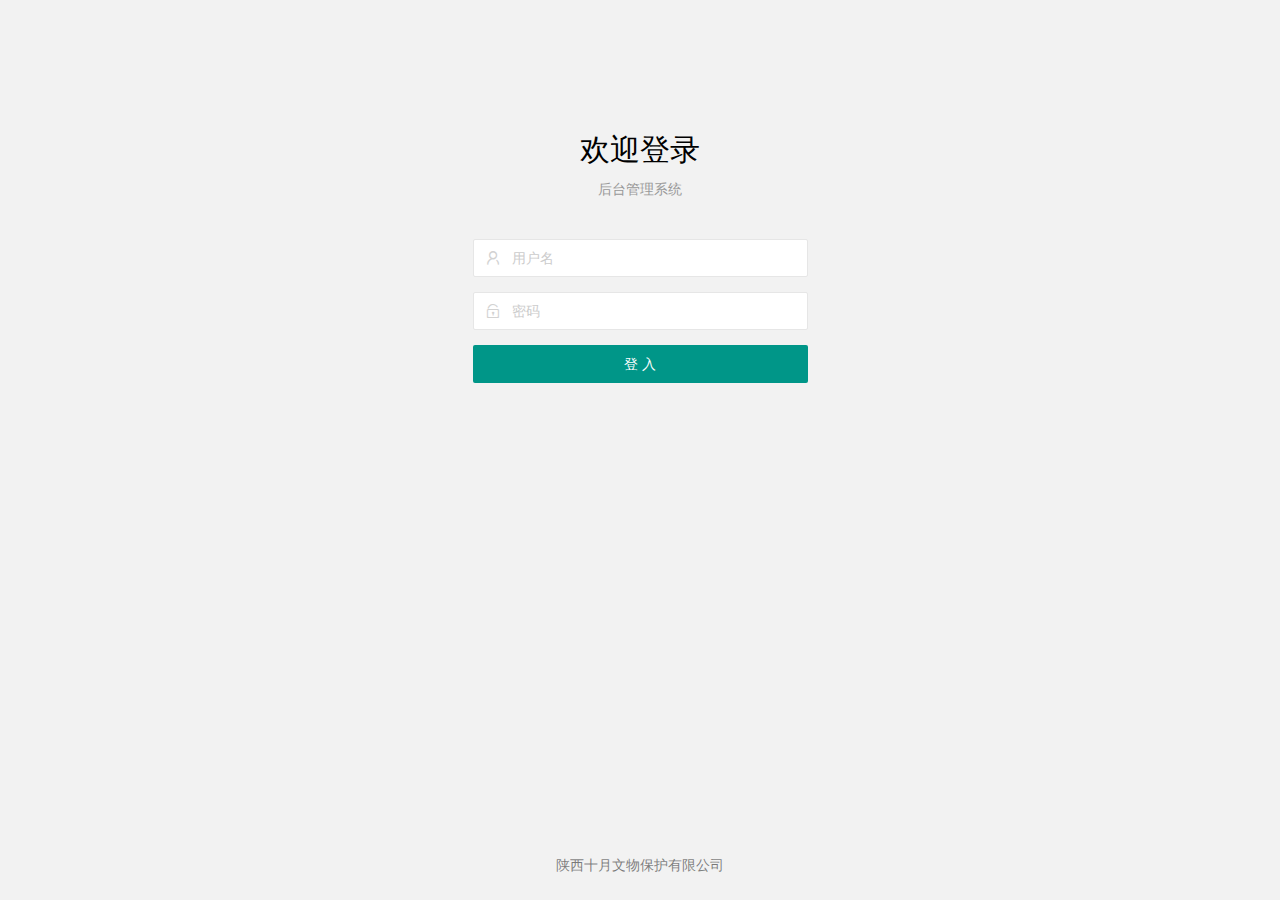
<file: login.html>
<!DOCTYPE html>
<html lang="en">
<head>
  <meta charset="UTF-8">
  <title>登录</title>
  <meta name="renderer" content="webkit">
  <meta http-equiv="X-UA-Compatible" content="IE=edge,chrome=1">
  <meta name="viewport" content="width=device-width, initial-scale=1.0, minimum-scale=1.0, maximum-scale=1.0, user-scalable=0">
  <link rel="stylesheet" href="./layuiadmin/layui/css/layui.css" media="all">
  <link rel="stylesheet" href="./layuiadmin/style/admin.css" media="all">
  <link rel="stylesheet" href="./layuiadmin/style/login.css" media="all">

</head>
<body>
<div class="layadmin-user-login layadmin-user-display-show" id="LAY-user-login" style="display: none;">

  <div class="layadmin-user-login-main">
    <div class="layadmin-user-login-box layadmin-user-login-header">
      <h2>欢迎登录</h2>
      <p>后台管理系统</p>
    </div>
    <div class="layadmin-user-login-box layadmin-user-login-body layui-form">
      <div class="layui-form-item">
        <label class="layadmin-user-login-icon layui-icon layui-icon-username" for="mUserName"></label>
        <input type="text" name="XDLMmUserName" id="mUserName" lay-verify="required" placeholder="用户名" class="layui-input">
      </div>
      <div class="layui-form-item">
        <label class="layadmin-user-login-icon layui-icon layui-icon-password" for="mUserPassword"></label>
        <input type="password" name="XDLMmUserPassword" id="mUserPassword" lay-verify="required" placeholder="密码" class="layui-input">
      </div>

      <div class="layui-form-item">
        <button class="layui-btn layui-btn-fluid" id="loginBtn" lay-filter="LAY-user-login-submit">登 入</button>
      </div>

    </div>
  </div>

  <div class="layui-trans layadmin-user-login-footer">
    <p>陕西十月文物保护有限公司</p>
  </div>

</div>

<script type="text/javascript" src="./layuiadmin/layui/layui.js"></script>
<script src="./SysJS/MT_common.js"></script>
<script type="text/javascript" src="js/login.js"></script>

</body>
</html>
</file>
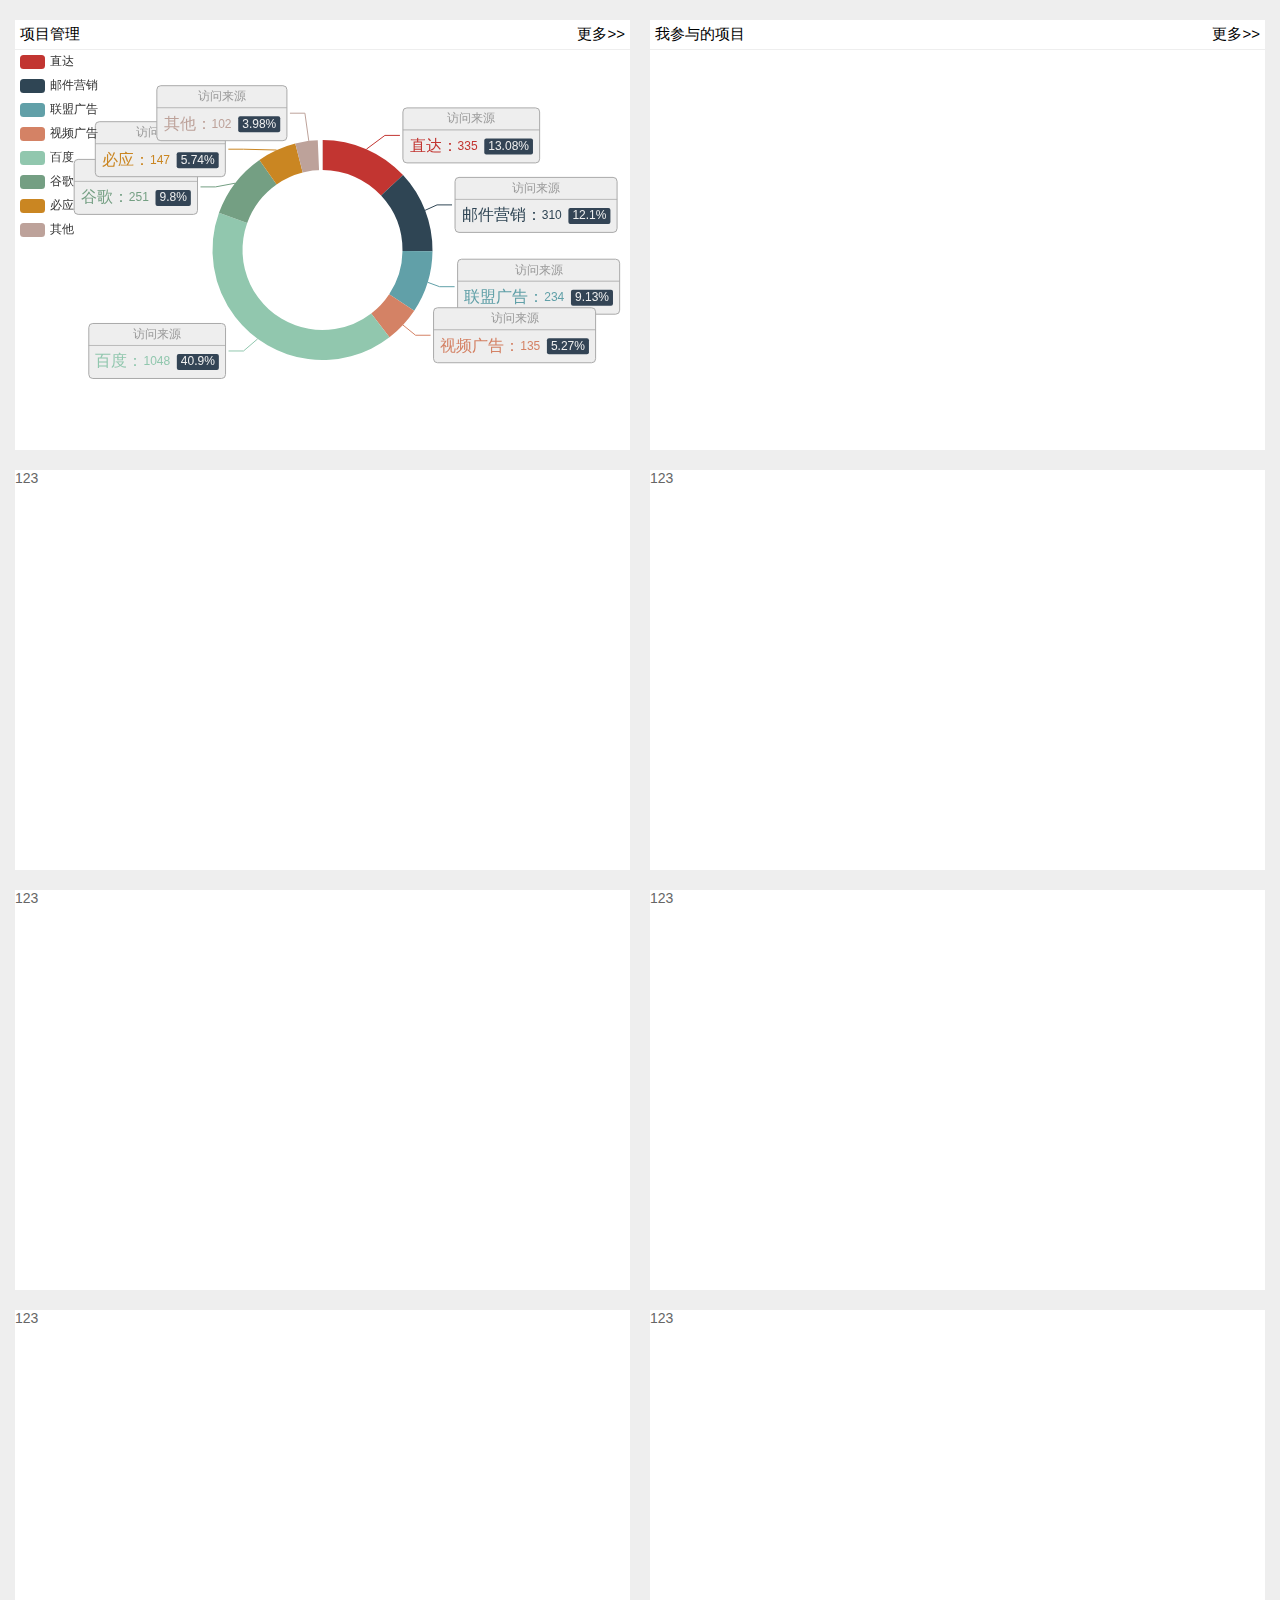
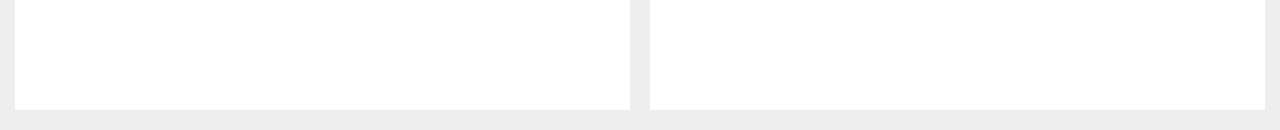
<file: page/OA_list_one.html>
<!DOCTYPE html>
<html>

<head>
    <meta charset="utf-8">
    <title>李浩源</title>
    <meta name="renderer" content="webkit">
    <meta http-equiv="X-UA-Compatible" content="IE=edge,chrome=1">
    <meta name="viewport" content="width=device-width, initial-scale=1.0, minimum-scale=1.0, maximum-scale=1.0, user-scalable=0">
    <link rel="stylesheet" href="../layuiadmin/layui/css/layui.css" media="all">
    <link rel="stylesheet" href="../layuiadmin/style/admin.css" media="all">
    <link rel="stylesheet" type="text/css" href="../css/page.css/OA_list_one.css" />
</head>

<body>


    <!-- 1.1项目管理 -->
    <div class="layui-row layui-col-space20 listbox">
        <div class="layui-col-md6 layui-col-sm12   layui-col-xs12">
            <!-- 标题 -->
            <div class="title">
                <div class="title_text">
                    项目管理
                </div>
                <div class="title_text">
                    更多>>
                </div>
            </div>
            <!-- 	图表 -->
            <div class="box" id="project">
                123
            </div>
        </div>
        <!--1.2 我参与的项目 -->
        <div class="layui-col-md6 layui-col-sm12   layui-col-xs12">
            <div class="title">
                <div class="title_text">
                    我参与的项目
                </div>
                <div class="title_text">
                    更多>>
                </div>
            </div>
            <div class="box">
                <table id="demo" lay-filter="test"></table>
            </div>
        </div>
    </div>

    <!-- 档案 -->
    <div class="layui-row layui-col-space20 listbox">
        <div class="layui-col-md6 layui-col-sm12   layui-col-xs12">
            <div class="box">
                123
            </div>
        </div>

        <div class="layui-col-md6 layui-col-sm12   layui-col-xs12">
            <div class="box">
                123
            </div>
        </div>
    </div>
    <!-- 人事 -->
    <div class="layui-row layui-col-space20 listbox">
        <div class="layui-col-md6 layui-col-sm12   layui-col-xs12">
            <div class="box">
                123
            </div>
        </div>

        <div class="layui-col-md6 layui-col-sm12   layui-col-xs12">
            <div class="box">
                123
            </div>
        </div>
    </div>
    <!-- 	文保 -->
    <div class="layui-row layui-col-space20 listbox">
        <div class="layui-col-md6 layui-col-sm12   layui-col-xs12">
            <div class="box">
                123
            </div>
        </div>

        <div class="layui-col-md6 layui-col-sm12   layui-col-xs12">
            <div class="box">
                123
            </div>
        </div>
    </div>
    <!-- // -->

    <script type="text/javascript" src="../layuiadmin/layui/layui.js"></script>
    <script src="../SysJS/MT_common.js"></script>
    <script src="../js/jquery-1.8.3.min.js"></script>
    <script src="../js/echarts.js" type="text/javascript" charset="utf-8"></script>
    <script src="../SysJS/SY_wwbh_common.js"></script>
    <script src="../js/page.js/OA_list_one.js" type="text/javascript" charset="utf-8"></script>

</body>

</html>
</file>
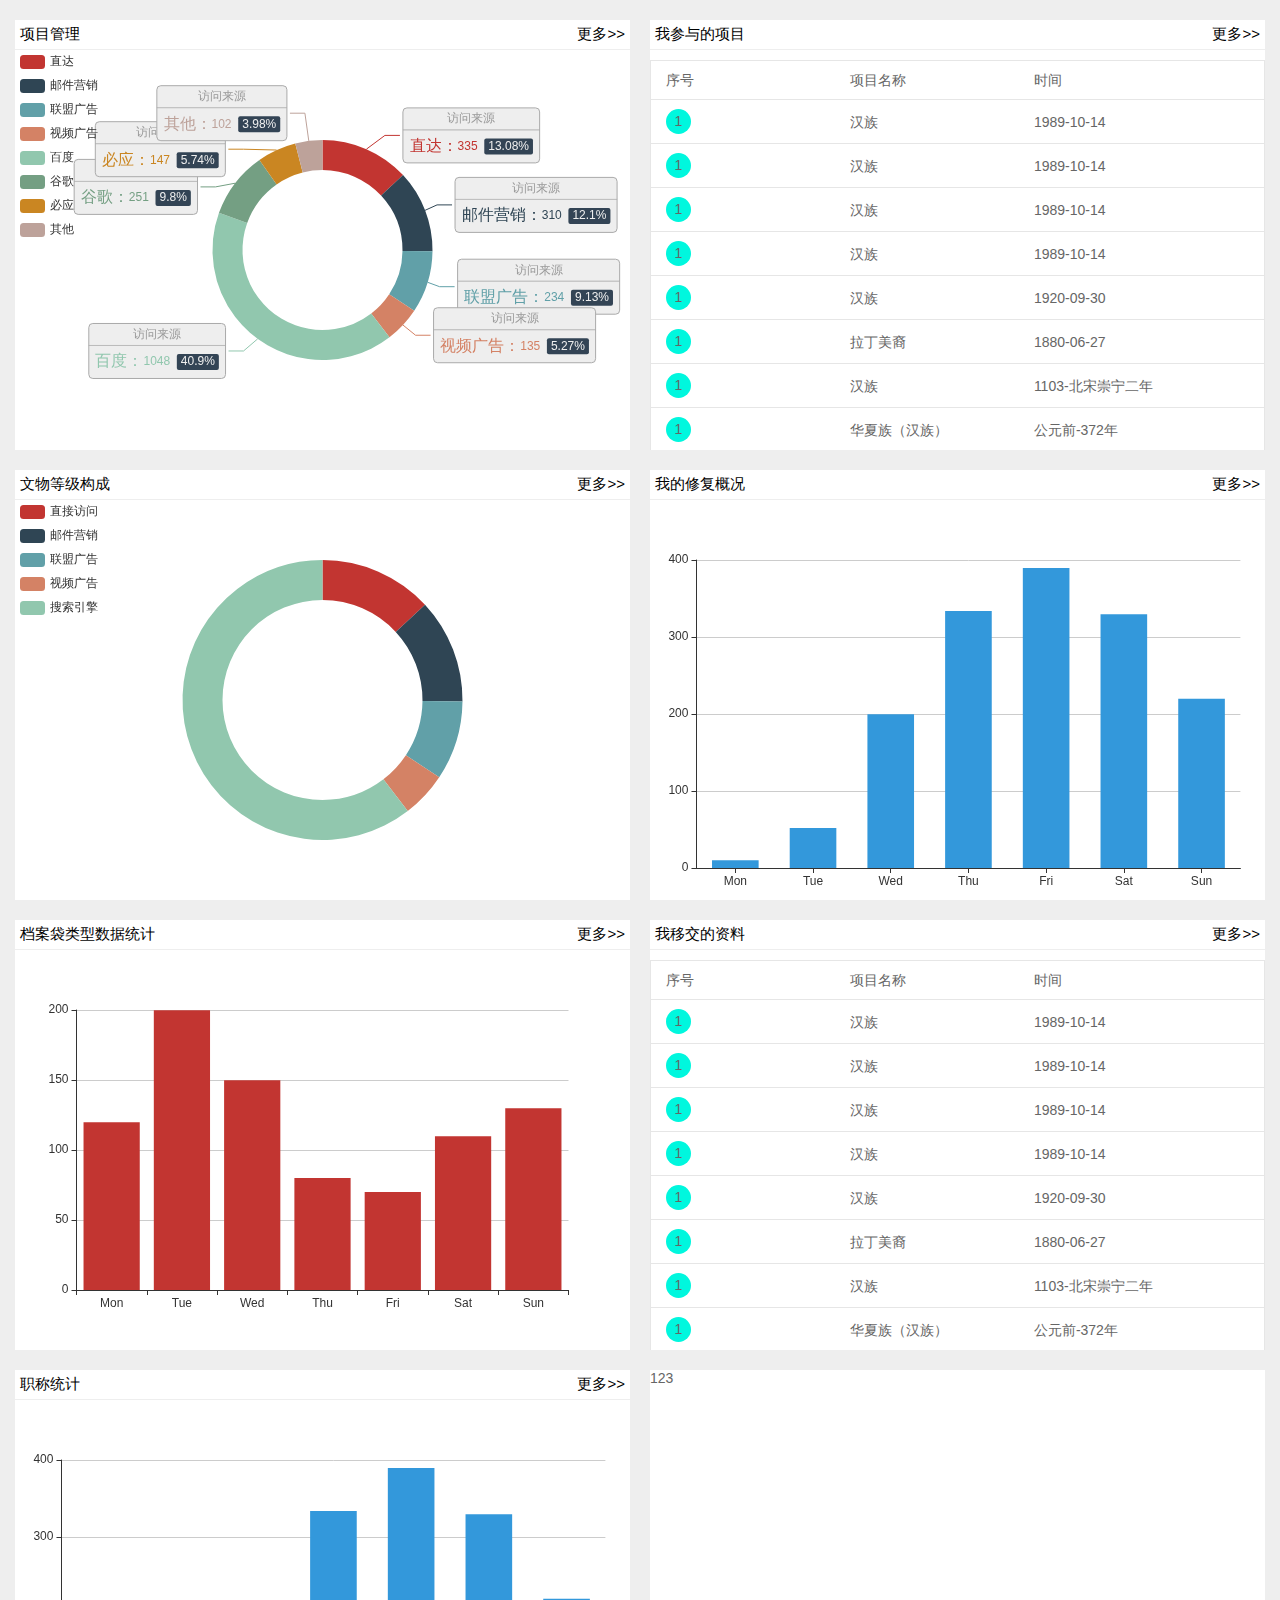
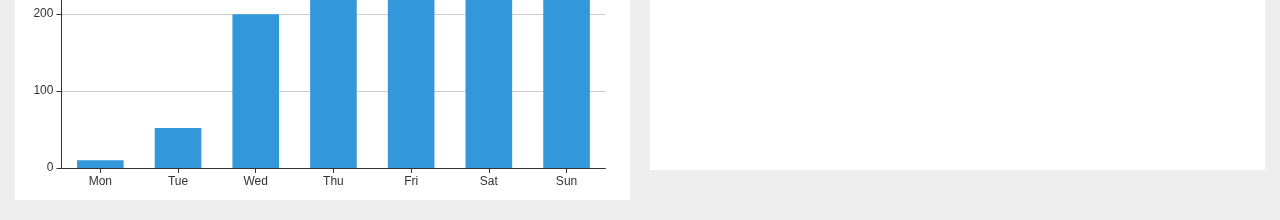
<file: page/OA_list_two.html>
<!DOCTYPE html>
<html>
	<head>
		<meta charset="utf-8">
		<title>李浩源</title>
		<meta name="renderer" content="webkit">
		<meta http-equiv="X-UA-Compatible" content="IE=edge,chrome=1">
		<meta name="viewport" content="width=device-width, initial-scale=1.0, minimum-scale=1.0, maximum-scale=1.0, user-scalable=0">
		<link rel="stylesheet" href="../layuiadmin/layui/css/layui.css" media="all">
		<link rel="stylesheet" href="../layuiadmin/style/admin.css" media="all">
		<link rel="stylesheet" type="text/css" href="../css/page.css/OA_list_two.css" />
	</head>
	<body>


		<!-- 1.1项目管理 -->
		<div class="layui-row layui-col-space20 listbox">
			<div class="layui-col-md6 layui-col-sm12   layui-col-xs12">
				<!-- 标题 -->
				<div class="title">
					<div class="title_text">
						项目管理
					</div>
					<div class="title_text">
						更多>>
					</div>
				</div>
				<!-- 	图表 -->
				<div class="box" id="project">
					123
				</div>
			</div>
			<!--1.2 我参与的项目 -->
			<div class="layui-col-md6 layui-col-sm12   layui-col-xs12">
				<div class="title">
					<div class="title_text">
						我参与的项目
					</div>
					<div class="title_text">
						更多>>
					</div>
				</div>
				<div class="box">
					<table class="layui-table" lay-skin="line">
						<colgroup>
							<col width="150">
							<col width="150">
							<col width="200">
							<col>
						</colgroup>
						<thead>
							<tr class="ing-item" style="background-color: white!important;}">
								<th>序号</th>
								<th>项目名称</th>
								<th>时间</th>
							</tr>
						</thead>
						<tbody>
							<tr>
								<td> <span class="item_num">1</span></td>
								<td>汉族</td>
								<td>1989-10-14</td>

							</tr>
							<tr>
								<td> <span class="item_num">1</span></td>
								<td>汉族</td>
								<td>1989-10-14</td>

							</tr>
							<tr>
								<td> <span class="item_num">1</span></td>
								<td>汉族</td>
								<td>1989-10-14</td>

							</tr>
							<tr>
								<td> <span class="item_num">1</span></td>
								<td>汉族</td>
								<td>1989-10-14</td>

							</tr>
							<tr>
								<td><span class="item_num">1</span></td>
								<td>汉族</td>
								<td>1920-09-30</td>

							</tr>
							<tr>
								<td><span class="item_num">1</span></td>
								<td>拉丁美裔</td>
								<td>1880-06-27</td>

							</tr>
							<tr>
								<td><span class="item_num">1</span></td>
								<td>汉族</td>
								<td>1103-北宋崇宁二年</td>

							</tr>
							<tr>
								<td><span class="item_num">1</span></td>
								<td>华夏族（汉族）</td>
								<td>公元前-372年</td>

							</tr>
						</tbody>
					</table>
				</div>
			</div>
		</div>
		<!-- 	2.1文保 -->
		<div class="layui-row layui-col-space20 listbox">
			<div class="layui-col-md6 layui-col-sm12   layui-col-xs12">
				<div class="title">
					<div class="title_text">
						文物等级构成
					</div>
					<div class="title_text">
						更多>>
					</div>
				</div>
				<div class="box" id="wwdj">

				</div>
			</div>
			<!-- 	2.2 -->
			<div class="layui-col-md6 layui-col-sm12   layui-col-xs12">
				<div class="title">
					<div class="title_text">
						我的修复概况
					</div>
					<div class="title_text">
						更多>>
					</div>
				</div>
				<div class="box" id="wwxf">
					123
				</div>
			</div>
		</div>

		<!-- 3.1档案 -->
		<div class="layui-row layui-col-space20 listbox">
			<div class="layui-col-md6 layui-col-sm12   layui-col-xs12">
				<div class="title">
					<div class="title_text">
						档案袋类型数据统计
					</div>
					<div class="title_text">
						更多>>
					</div>
				</div>
				<div class="box" id="dang_a">
			
				</div>
			</div>
<!-- 3.2 -->
			<div class="layui-col-md6 layui-col-sm12   layui-col-xs12">
				<div class="title">
					<div class="title_text">
						我移交的资料
					</div>
					<div class="title_text">
						更多>>
					</div>
				</div>
				<div class="box">
						<table class="layui-table" lay-skin="line">
						<colgroup>
							<col width="150">
							<col width="150">
							<col width="200">
							<col>
						</colgroup>
						<thead>
							<tr class="ing-item" style="background-color: white!important;}">
								<th>序号</th>
								<th>项目名称</th>
								<th>时间</th>
							</tr>
						</thead>
						<tbody>
							<tr>
								<td> <span class="item_num">1</span></td>
								<td>汉族</td>
								<td>1989-10-14</td>
					
							</tr>
							<tr>
								<td> <span class="item_num">1</span></td>
								<td>汉族</td>
								<td>1989-10-14</td>
					
							</tr>
							<tr>
								<td> <span class="item_num">1</span></td>
								<td>汉族</td>
								<td>1989-10-14</td>
					
							</tr>
							<tr>
								<td> <span class="item_num">1</span></td>
								<td>汉族</td>
								<td>1989-10-14</td>
					
							</tr>
							<tr>
								<td><span class="item_num">1</span></td>
								<td>汉族</td>
								<td>1920-09-30</td>
					
							</tr>
							<tr>
								<td><span class="item_num">1</span></td>
								<td>拉丁美裔</td>
								<td>1880-06-27</td>
					
							</tr>
							<tr>
								<td><span class="item_num">1</span></td>
								<td>汉族</td>
								<td>1103-北宋崇宁二年</td>
					
							</tr>
							<tr>
								<td><span class="item_num">1</span></td>
								<td>华夏族（汉族）</td>
								<td>公元前-372年</td>
					
							</tr>
						</tbody>
					</table>
				</div>
			</div>

		</div>
		
		
		<!-- 4.1人事 -->
		<div class="layui-row layui-col-space20 listbox">
			<div class="layui-col-md6 layui-col-sm12   layui-col-xs12">
						<div class="title">
					<div class="title_text">
						职称统计
					</div>
					<div class="title_text">
						更多>>
					</div>
				</div>
				<div class="box" id="rlzc">
				
				</div>
			</div>
<!-- 4.2 -->
			<div class="layui-col-md6 layui-col-sm12   layui-col-xs12">
				<div class="box">
					123
				</div>
			</div>
		</div>

		<!-- // -->

		<script type="text/javascript" src="../layuiadmin/layui/layui.js"></script>
		<script src="../SysJS/MT_common.js"></script>
		<script src="../js/jquery-1.8.3.min.js"></script>
		<script src="../js/echarts.js" type="text/javascript" charset="utf-8"></script>
		<script src="../SysJS/SY_wwbh_common.js"></script>
		<script src="../js/page.js/OA_list_two.js" type="text/javascript" charset="utf-8"></script>

	</body>
</html>
</file>
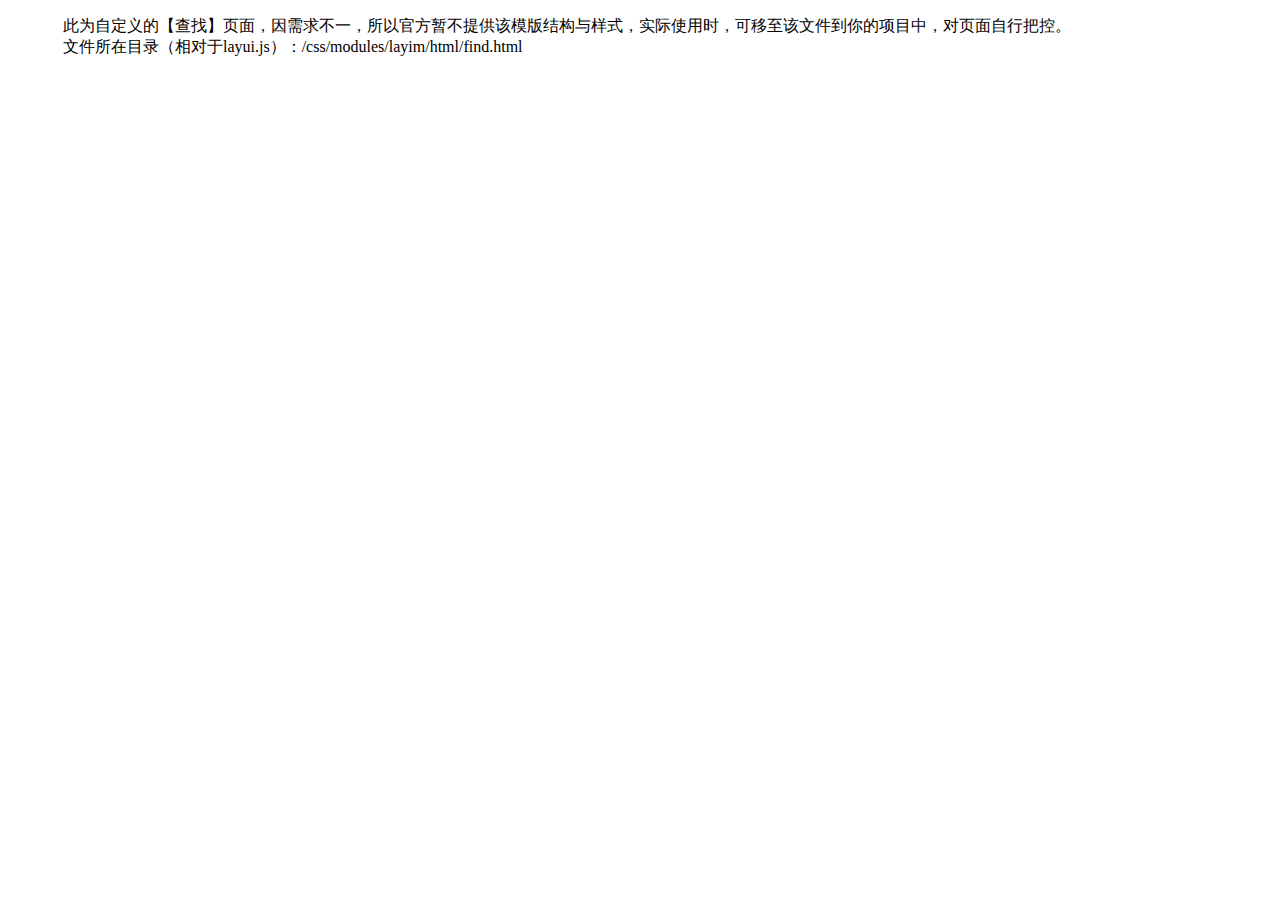
<file: layuiadmin/layui/css/modules/layim/html/find.html>
<!DOCTYPE html>
<html>
<head>
<meta charset="utf-8">
<meta name="viewport" content="width=device-width, initial-scale=1, maximum-scale=1">
<title>发现</title>

<link rel="stylesheet" href="http://local.res.layui.com/layui/src/css/layui.css">
<style>

</style>
</head>
<body>

<div style="margin: 15px;">
  <blockquote class="layui-elem-quote">此为自定义的【查找】页面，因需求不一，所以官方暂不提供该模版结构与样式，实际使用时，可移至该文件到你的项目中，对页面自行把控。
  <br>文件所在目录（相对于layui.js）：/css/modules/layim/html/find.html</blockquote>
</div>



<script src="http://local.res.layui.com/layui/src/layui.js"></script>
<script>
layui.use(['layim', 'laypage'], function(){
  var layim = layui.layim
  ,layer = layui.layer
  ,laytpl = layui.laytpl
  ,$ = layui.jquery
  ,laypage = layui.laypage;
  
  //一些添加好友请求之类的交互参见文档
  
});
</script>
</body>
</html>
</file>
<file: layuiadmin/layui/css/layui.css>
/** layui-v2.3.0 MIT License By https://www.layui.com */
 .layui-inline,img{display:inline-block;vertical-align:middle}.layui-rate,li{list-style:none}h1,h2,h3,h4,h5,h6{font-weight:400}.layui-edge,.layui-header,.layui-inline,.layui-main{position:relative}.layui-btn,.layui-edge,.layui-inline,img{vertical-align:middle}.layui-btn,.layui-disabled,.layui-icon,.layui-unselect{-webkit-user-select:none;-ms-user-select:none;-moz-user-select:none}blockquote,body,button,dd,div,dl,dt,form,h1,h2,h3,h4,h5,h6,input,li,ol,p,pre,td,textarea,th,ul{margin:0;padding:0;-webkit-tap-highlight-color:rgba(0,0,0,0)}a:active,a:hover{outline:0}img{border:none}table{border-collapse:collapse;border-spacing:0}h4,h5,h6{font-size:100%}button,input,optgroup,option,select,textarea{font-family:inherit;font-size:inherit;font-style:inherit;font-weight:inherit;outline:0}pre{white-space:pre-wrap;white-space:-moz-pre-wrap;white-space:-pre-wrap;white-space:-o-pre-wrap;word-wrap:break-word}body{line-height:24px;font:14px Helvetica Neue,Helvetica,PingFang SC,\5FAE\8F6F\96C5\9ED1,Tahoma,Arial,sans-serif}hr{height:1px;margin:10px 0;border:0;clear:both}a{color:#333;text-decoration:none}a:hover{color:#777}a cite{font-style:normal;*cursor:pointer}.layui-border-box,.layui-border-box *{box-sizing:border-box}.layui-box,.layui-box *{box-sizing:content-box}.layui-clear{clear:both;*zoom:1}.layui-clear:after{content:'\20';clear:both;*zoom:1;display:block;height:0}.layui-inline{*display:inline;*zoom:1}.layui-edge{display:inline-block;width:0;height:0;border-width:6px;border-style:dashed;border-color:transparent;overflow:hidden}.layui-edge-top{top:-4px;border-bottom-color:#999;border-bottom-style:solid}.layui-edge-right{border-left-color:#999;border-left-style:solid}.layui-edge-bottom{top:2px;border-top-color:#999;border-top-style:solid}.layui-edge-left{border-right-color:#999;border-right-style:solid}.layui-elip{text-overflow:ellipsis;overflow:hidden;white-space:nowrap}.layui-disabled,.layui-disabled:hover{color:#d2d2d2!important;cursor:not-allowed!important}.layui-circle{border-radius:100%}.layui-show{display:block!important}.layui-hide{display:none!important}@font-face{font-family:layui-icon;src:url(../font/iconfont.eot?v=230);src:url(../font/iconfont.eot?v=230#iefix) format('embedded-opentype'),url(../font/iconfont.svg?v=230#iconfont) format('svg'),url(../font/iconfont.woff?v=230) format('woff'),url(../font/iconfont.ttf?v=230) format('truetype')}.layui-icon{font-family:layui-icon!important;font-size:16px;font-style:normal;-webkit-font-smoothing:antialiased;-moz-osx-font-smoothing:grayscale}.layui-icon-reply-fill:before{content:"\e611"}.layui-icon-set-fill:before{content:"\e614"}.layui-icon-menu-fill:before{content:"\e60f"}.layui-icon-search:before{content:"\e615"}.layui-icon-share:before{content:"\e641"}.layui-icon-set-sm:before{content:"\e620"}.layui-icon-engine:before{content:"\e628"}.layui-icon-close:before{content:"\1006"}.layui-icon-close-fill:before{content:"\1007"}.layui-icon-chart-screen:before{content:"\e629"}.layui-icon-star:before{content:"\e600"}.layui-icon-circle-dot:before{content:"\e617"}.layui-icon-chat:before{content:"\e606"}.layui-icon-release:before{content:"\e609"}.layui-icon-list:before{content:"\e60a"}.layui-icon-chart:before{content:"\e62c"}.layui-icon-ok-circle:before{content:"\1005"}.layui-icon-layim-theme:before{content:"\e61b"}.layui-icon-table:before{content:"\e62d"}.layui-icon-right:before{content:"\e602"}.layui-icon-left:before{content:"\e603"}.layui-icon-cart-simple:before{content:"\e698"}.layui-icon-face-cry:before{content:"\e69c"}.layui-icon-face-smile:before{content:"\e6af"}.layui-icon-survey:before{content:"\e6b2"}.layui-icon-tree:before{content:"\e62e"}.layui-icon-upload-circle:before{content:"\e62f"}.layui-icon-add-circle:before{content:"\e61f"}.layui-icon-download-circle:before{content:"\e601"}.layui-icon-templeate-1:before{content:"\e630"}.layui-icon-util:before{content:"\e631"}.layui-icon-face-surprised:before{content:"\e664"}.layui-icon-edit:before{content:"\e642"}.layui-icon-speaker:before{content:"\e645"}.layui-icon-down:before{content:"\e61a"}.layui-icon-file:before{content:"\e621"}.layui-icon-layouts:before{content:"\e632"}.layui-icon-rate-half:before{content:"\e6c9"}.layui-icon-add-circle-fine:before{content:"\e608"}.layui-icon-prev-circle:before{content:"\e633"}.layui-icon-read:before{content:"\e705"}.layui-icon-404:before{content:"\e61c"}.layui-icon-carousel:before{content:"\e634"}.layui-icon-help:before{content:"\e607"}.layui-icon-code-circle:before{content:"\e635"}.layui-icon-water:before{content:"\e636"}.layui-icon-username:before{content:"\e66f"}.layui-icon-find-fill:before{content:"\e670"}.layui-icon-about:before{content:"\e60b"}.layui-icon-location:before{content:"\e715"}.layui-icon-up:before{content:"\e619"}.layui-icon-pause:before{content:"\e651"}.layui-icon-date:before{content:"\e637"}.layui-icon-layim-uploadfile:before{content:"\e61d"}.layui-icon-delete:before{content:"\e640"}.layui-icon-play:before{content:"\e652"}.layui-icon-top:before{content:"\e604"}.layui-icon-friends:before{content:"\e612"}.layui-icon-refresh-3:before{content:"\e9aa"}.layui-icon-ok:before{content:"\e605"}.layui-icon-layer:before{content:"\e638"}.layui-icon-face-smile-fine:before{content:"\e60c"}.layui-icon-dollar:before{content:"\e659"}.layui-icon-group:before{content:"\e613"}.layui-icon-layim-download:before{content:"\e61e"}.layui-icon-picture-fine:before{content:"\e60d"}.layui-icon-link:before{content:"\e64c"}.layui-icon-diamond:before{content:"\e735"}.layui-icon-log:before{content:"\e60e"}.layui-icon-rate-solid:before{content:"\e67a"}.layui-icon-fonts-del:before{content:"\e64f"}.layui-icon-unlink:before{content:"\e64d"}.layui-icon-fonts-clear:before{content:"\e639"}.layui-icon-triangle-r:before{content:"\e623"}.layui-icon-circle:before{content:"\e63f"}.layui-icon-radio:before{content:"\e643"}.layui-icon-align-center:before{content:"\e647"}.layui-icon-align-right:before{content:"\e648"}.layui-icon-align-left:before{content:"\e649"}.layui-icon-loading-1:before{content:"\e63e"}.layui-icon-return:before{content:"\e65c"}.layui-icon-fonts-strong:before{content:"\e62b"}.layui-icon-upload:before{content:"\e67c"}.layui-icon-dialogue:before{content:"\e63a"}.layui-icon-video:before{content:"\e6ed"}.layui-icon-headset:before{content:"\e6fc"}.layui-icon-cellphone-fine:before{content:"\e63b"}.layui-icon-add-1:before{content:"\e654"}.layui-icon-face-smile-b:before{content:"\e650"}.layui-icon-fonts-html:before{content:"\e64b"}.layui-icon-form:before{content:"\e63c"}.layui-icon-cart:before{content:"\e657"}.layui-icon-camera-fill:before{content:"\e65d"}.layui-icon-tabs:before{content:"\e62a"}.layui-icon-fonts-code:before{content:"\e64e"}.layui-icon-fire:before{content:"\e756"}.layui-icon-set:before{content:"\e716"}.layui-icon-fonts-u:before{content:"\e646"}.layui-icon-triangle-d:before{content:"\e625"}.layui-icon-tips:before{content:"\e702"}.layui-icon-picture:before{content:"\e64a"}.layui-icon-more-vertical:before{content:"\e671"}.layui-icon-flag:before{content:"\e66c"}.layui-icon-loading:before{content:"\e63d"}.layui-icon-fonts-i:before{content:"\e644"}.layui-icon-refresh-1:before{content:"\e666"}.layui-icon-rmb:before{content:"\e65e"}.layui-icon-home:before{content:"\e68e"}.layui-icon-user:before{content:"\e770"}.layui-icon-notice:before{content:"\e667"}.layui-icon-login-weibo:before{content:"\e675"}.layui-icon-voice:before{content:"\e688"}.layui-icon-upload-drag:before{content:"\e681"}.layui-icon-login-qq:before{content:"\e676"}.layui-icon-snowflake:before{content:"\e6b1"}.layui-icon-file-b:before{content:"\e655"}.layui-icon-template:before{content:"\e663"}.layui-icon-auz:before{content:"\e672"}.layui-icon-console:before{content:"\e665"}.layui-icon-app:before{content:"\e653"}.layui-icon-prev:before{content:"\e65a"}.layui-icon-website:before{content:"\e7ae"}.layui-icon-next:before{content:"\e65b"}.layui-icon-component:before{content:"\e857"}.layui-icon-more:before{content:"\e65f"}.layui-icon-login-wechat:before{content:"\e677"}.layui-icon-shrink-right:before{content:"\e668"}.layui-icon-spread-left:before{content:"\e66b"}.layui-icon-camera:before{content:"\e660"}.layui-icon-note:before{content:"\e66e"}.layui-icon-refresh:before{content:"\e669"}.layui-icon-female:before{content:"\e661"}.layui-icon-male:before{content:"\e662"}.layui-icon-password:before{content:"\e673"}.layui-icon-senior:before{content:"\e674"}.layui-icon-theme:before{content:"\e66a"}.layui-icon-tread:before{content:"\e6c5"}.layui-icon-praise:before{content:"\e6c6"}.layui-icon-star-fill:before{content:"\e658"}.layui-icon-rate:before{content:"\e67b"}.layui-icon-template-1:before{content:"\e656"}.layui-icon-vercode:before{content:"\e679"}.layui-icon-cellphone:before{content:"\e678"}.layui-icon-screen-full:before{content:"\e622"}.layui-icon-screen-restore:before{content:"\e758"}.layui-main{width:1140px;margin:0 auto}.layui-header{z-index:1000;height:60px}.layui-header a:hover{transition:all .5s;-webkit-transition:all .5s}.layui-side{position:fixed;left:0;top:0;bottom:0;z-index:999;width:200px;overflow-x:hidden}.layui-side-scroll{position:relative;width:220px;height:100%;overflow-x:hidden}.layui-body{position:absolute;left:200px;right:0;top:0;bottom:0;z-index:998;width:auto;overflow:hidden;overflow-y:auto;box-sizing:border-box}.layui-layout-body{overflow:hidden}.layui-layout-admin .layui-header{background-color:#23262E}.layui-layout-admin .layui-side{top:60px;width:200px;overflow-x:hidden}.layui-layout-admin .layui-body{top:60px;bottom:44px}.layui-layout-admin .layui-main{width:auto;margin:0 15px}.layui-layout-admin .layui-footer{position:fixed;left:200px;right:0;bottom:0;height:44px;line-height:44px;padding:0 15px;background-color:#eee}.layui-layout-admin .layui-logo{position:absolute;left:0;top:0;width:200px;height:100%;line-height:60px;text-align:center;color:#009688;font-size:16px}.layui-layout-admin .layui-header .layui-nav{background:0 0}.layui-layout-left{position:absolute!important;left:200px;top:0}.layui-layout-right{position:absolute!important;right:0;top:0}.layui-container{position:relative;margin:0 auto;padding:0 15px;box-sizing:border-box}.layui-fluid{position:relative;margin:0 auto;padding:0 15px}.layui-row:after,.layui-row:before{content:'';display:block;clear:both}.layui-col-lg1,.layui-col-lg10,.layui-col-lg11,.layui-col-lg12,.layui-col-lg2,.layui-col-lg3,.layui-col-lg4,.layui-col-lg5,.layui-col-lg6,.layui-col-lg7,.layui-col-lg8,.layui-col-lg9,.layui-col-md1,.layui-col-md10,.layui-col-md11,.layui-col-md12,.layui-col-md2,.layui-col-md3,.layui-col-md4,.layui-col-md5,.layui-col-md6,.layui-col-md7,.layui-col-md8,.layui-col-md9,.layui-col-sm1,.layui-col-sm10,.layui-col-sm11,.layui-col-sm12,.layui-col-sm2,.layui-col-sm3,.layui-col-sm4,.layui-col-sm5,.layui-col-sm6,.layui-col-sm7,.layui-col-sm8,.layui-col-sm9,.layui-col-xs1,.layui-col-xs10,.layui-col-xs11,.layui-col-xs12,.layui-col-xs2,.layui-col-xs3,.layui-col-xs4,.layui-col-xs5,.layui-col-xs6,.layui-col-xs7,.layui-col-xs8,.layui-col-xs9{position:relative;display:block;box-sizing:border-box}.layui-col-xs1,.layui-col-xs10,.layui-col-xs11,.layui-col-xs12,.layui-col-xs2,.layui-col-xs3,.layui-col-xs4,.layui-col-xs5,.layui-col-xs6,.layui-col-xs7,.layui-col-xs8,.layui-col-xs9{float:left}.layui-col-xs1{width:8.33333333%}.layui-col-xs2{width:16.66666667%}.layui-col-xs3{width:25%}.layui-col-xs4{width:33.33333333%}.layui-col-xs5{width:41.66666667%}.layui-col-xs6{width:50%}.layui-col-xs7{width:58.33333333%}.layui-col-xs8{width:66.66666667%}.layui-col-xs9{width:75%}.layui-col-xs10{width:83.33333333%}.layui-col-xs11{width:91.66666667%}.layui-col-xs12{width:100%}.layui-col-xs-offset1{margin-left:8.33333333%}.layui-col-xs-offset2{margin-left:16.66666667%}.layui-col-xs-offset3{margin-left:25%}.layui-col-xs-offset4{margin-left:33.33333333%}.layui-col-xs-offset5{margin-left:41.66666667%}.layui-col-xs-offset6{margin-left:50%}.layui-col-xs-offset7{margin-left:58.33333333%}.layui-col-xs-offset8{margin-left:66.66666667%}.layui-col-xs-offset9{margin-left:75%}.layui-col-xs-offset10{margin-left:83.33333333%}.layui-col-xs-offset11{margin-left:91.66666667%}.layui-col-xs-offset12{margin-left:100%}@media screen and (max-width:768px){.layui-hide-xs{display:none!important}.layui-show-xs-block{display:block!important}.layui-show-xs-inline{display:inline!important}.layui-show-xs-inline-block{display:inline-block!important}}@media screen and (min-width:768px){.layui-container{width:750px}.layui-hide-sm{display:none!important}.layui-show-sm-block{display:block!important}.layui-show-sm-inline{display:inline!important}.layui-show-sm-inline-block{display:inline-block!important}.layui-col-sm1,.layui-col-sm10,.layui-col-sm11,.layui-col-sm12,.layui-col-sm2,.layui-col-sm3,.layui-col-sm4,.layui-col-sm5,.layui-col-sm6,.layui-col-sm7,.layui-col-sm8,.layui-col-sm9{float:left}.layui-col-sm1{width:8.33333333%}.layui-col-sm2{width:16.66666667%}.layui-col-sm3{width:25%}.layui-col-sm4{width:33.33333333%}.layui-col-sm5{width:41.66666667%}.layui-col-sm6{width:50%}.layui-col-sm7{width:58.33333333%}.layui-col-sm8{width:66.66666667%}.layui-col-sm9{width:75%}.layui-col-sm10{width:83.33333333%}.layui-col-sm11{width:91.66666667%}.layui-col-sm12{width:100%}.layui-col-sm-offset1{margin-left:8.33333333%}.layui-col-sm-offset2{margin-left:16.66666667%}.layui-col-sm-offset3{margin-left:25%}.layui-col-sm-offset4{margin-left:33.33333333%}.layui-col-sm-offset5{margin-left:41.66666667%}.layui-col-sm-offset6{margin-left:50%}.layui-col-sm-offset7{margin-left:58.33333333%}.layui-col-sm-offset8{margin-left:66.66666667%}.layui-col-sm-offset9{margin-left:75%}.layui-col-sm-offset10{margin-left:83.33333333%}.layui-col-sm-offset11{margin-left:91.66666667%}.layui-col-sm-offset12{margin-left:100%}}@media screen and (min-width:992px){.layui-container{width:970px}.layui-hide-md{display:none!important}.layui-show-md-block{display:block!important}.layui-show-md-inline{display:inline!important}.layui-show-md-inline-block{display:inline-block!important}.layui-col-md1,.layui-col-md10,.layui-col-md11,.layui-col-md12,.layui-col-md2,.layui-col-md3,.layui-col-md4,.layui-col-md5,.layui-col-md6,.layui-col-md7,.layui-col-md8,.layui-col-md9{float:left}.layui-col-md1{width:8.33333333%}.layui-col-md2{width:16.66666667%}.layui-col-md3{width:25%}.layui-col-md4{width:33.33333333%}.layui-col-md5{width:41.66666667%}.layui-col-md6{width:50%}.layui-col-md7{width:58.33333333%}.layui-col-md8{width:66.66666667%}.layui-col-md9{width:75%}.layui-col-md10{width:83.33333333%}.layui-col-md11{width:91.66666667%}.layui-col-md12{width:100%}.layui-col-md-offset1{margin-left:8.33333333%}.layui-col-md-offset2{margin-left:16.66666667%}.layui-col-md-offset3{margin-left:25%}.layui-col-md-offset4{margin-left:33.33333333%}.layui-col-md-offset5{margin-left:41.66666667%}.layui-col-md-offset6{margin-left:50%}.layui-col-md-offset7{margin-left:58.33333333%}.layui-col-md-offset8{margin-left:66.66666667%}.layui-col-md-offset9{margin-left:75%}.layui-col-md-offset10{margin-left:83.33333333%}.layui-col-md-offset11{margin-left:91.66666667%}.layui-col-md-offset12{margin-left:100%}}@media screen and (min-width:1200px){.layui-container{width:1170px}.layui-hide-lg{display:none!important}.layui-show-lg-block{display:block!important}.layui-show-lg-inline{display:inline!important}.layui-show-lg-inline-block{display:inline-block!important}.layui-col-lg1,.layui-col-lg10,.layui-col-lg11,.layui-col-lg12,.layui-col-lg2,.layui-col-lg3,.layui-col-lg4,.layui-col-lg5,.layui-col-lg6,.layui-col-lg7,.layui-col-lg8,.layui-col-lg9{float:left}.layui-col-lg1{width:8.33333333%}.layui-col-lg2{width:16.66666667%}.layui-col-lg3{width:25%}.layui-col-lg4{width:33.33333333%}.layui-col-lg5{width:41.66666667%}.layui-col-lg6{width:50%}.layui-col-lg7{width:58.33333333%}.layui-col-lg8{width:66.66666667%}.layui-col-lg9{width:75%}.layui-col-lg10{width:83.33333333%}.layui-col-lg11{width:91.66666667%}.layui-col-lg12{width:100%}.layui-col-lg-offset1{margin-left:8.33333333%}.layui-col-lg-offset2{margin-left:16.66666667%}.layui-col-lg-offset3{margin-left:25%}.layui-col-lg-offset4{margin-left:33.33333333%}.layui-col-lg-offset5{margin-left:41.66666667%}.layui-col-lg-offset6{margin-left:50%}.layui-col-lg-offset7{margin-left:58.33333333%}.layui-col-lg-offset8{margin-left:66.66666667%}.layui-col-lg-offset9{margin-left:75%}.layui-col-lg-offset10{margin-left:83.33333333%}.layui-col-lg-offset11{margin-left:91.66666667%}.layui-col-lg-offset12{margin-left:100%}}.layui-col-space1{margin:-.5px}.layui-col-space1>*{padding:.5px}.layui-col-space3{margin:-1.5px}.layui-col-space3>*{padding:1.5px}.layui-col-space5{margin:-2.5px}.layui-col-space5>*{padding:2.5px}.layui-col-space8{margin:-3.5px}.layui-col-space8>*{padding:3.5px}.layui-col-space10{margin:-5px}.layui-col-space10>*{padding:5px}.layui-col-space12{margin:-6px}.layui-col-space12>*{padding:6px}.layui-col-space15{margin:-7.5px}.layui-col-space15>*{padding:7.5px}.layui-col-space18{margin:-9px}.layui-col-space18>*{padding:9px}.layui-col-space20{margin:-10px}.layui-col-space20>*{padding:10px}.layui-col-space22{margin:-11px}.layui-col-space22>*{padding:11px}.layui-col-space25{margin:-12.5px}.layui-col-space25>*{padding:12.5px}.layui-col-space30{margin:-15px}.layui-col-space30>*{padding:15px}.layui-btn,.layui-input,.layui-select,.layui-textarea,.layui-upload-button{outline:0;-webkit-appearance:none;transition:all .3s;-webkit-transition:all .3s;box-sizing:border-box}.layui-elem-quote{margin-bottom:10px;padding:15px;line-height:22px;border-left:5px solid #009688;border-radius:0 2px 2px 0;background-color:#f2f2f2}.layui-quote-nm{border-style:solid;border-width:1px 1px 1px 5px;background:0 0}.layui-elem-field{margin-bottom:10px;padding:0;border-width:1px;border-style:solid}.layui-elem-field legend{margin-left:20px;padding:0 10px;font-size:20px;font-weight:300}.layui-field-title{margin:10px 0 20px;border-width:1px 0 0}.layui-field-box{padding:10px 15px}.layui-field-title .layui-field-box{padding:10px 0}.layui-progress{position:relative;height:6px;border-radius:20px;background-color:#e2e2e2}.layui-progress-bar{position:absolute;left:0;top:0;width:0;max-width:100%;height:6px;border-radius:20px;text-align:right;background-color:#5FB878;transition:all .3s;-webkit-transition:all .3s}.layui-progress-big,.layui-progress-big .layui-progress-bar{height:18px;line-height:18px}.layui-progress-text{position:relative;top:-20px;line-height:18px;font-size:12px;color:#666}.layui-progress-big .layui-progress-text{position:static;padding:0 10px;color:#fff}.layui-collapse{border-width:1px;border-style:solid;border-radius:2px}.layui-colla-content,.layui-colla-item{border-top-width:1px;border-top-style:solid}.layui-colla-item:first-child{border-top:none}.layui-colla-title{position:relative;height:42px;line-height:42px;padding:0 15px 0 35px;color:#333;background-color:#f2f2f2;cursor:pointer;font-size:14px;overflow:hidden}.layui-colla-content{display:none;padding:10px 15px;line-height:22px;color:#666}.layui-colla-icon{position:absolute;left:15px;top:0;font-size:14px}.layui-card-body,.layui-card-header,.layui-form-label,.layui-form-mid,.layui-form-select,.layui-input-block,.layui-input-inline,.layui-textarea{position:relative}.layui-card{margin-bottom:15px;border-radius:2px;background-color:#fff;box-shadow:0 1px 2px 0 rgba(0,0,0,.05)}.layui-card:last-child{margin-bottom:0}.layui-card-header{height:42px;line-height:42px;padding:0 15px;border-bottom:1px solid #f6f6f6;color:#333;border-radius:2px 2px 0 0;font-size:14px}.layui-bg-black,.layui-bg-blue,.layui-bg-cyan,.layui-bg-green,.layui-bg-orange,.layui-bg-red{color:#fff!important}.layui-card-body{padding:10px 15px;line-height:24px}.layui-card-body[pad15]{padding:15px}.layui-card-body[pad20]{padding:20px}.layui-card-body .layui-table{margin:5px 0}.layui-card .layui-tab{margin:0}.layui-panel-window{position:relative;padding:15px;border-radius:0;border-top:5px solid #E6E6E6;background-color:#fff}.layui-bg-red{background-color:#FF5722!important}.layui-bg-orange{background-color:#FFB800!important}.layui-bg-green{background-color:#009688!important}.layui-bg-cyan{background-color:#2F4056!important}.layui-bg-blue{background-color:#1E9FFF!important}.layui-bg-black{background-color:#393D49!important}.layui-bg-gray{background-color:#eee!important;color:#666!important}.layui-badge-rim,.layui-colla-content,.layui-colla-item,.layui-collapse,.layui-elem-field,.layui-form-pane .layui-form-item[pane],.layui-form-pane .layui-form-label,.layui-input,.layui-layedit,.layui-layedit-tool,.layui-quote-nm,.layui-select,.layui-tab-bar,.layui-tab-card,.layui-tab-title,.layui-tab-title .layui-this:after,.layui-textarea{border-color:#e6e6e6}.layui-timeline-item:before,hr{background-color:#e6e6e6}.layui-text{line-height:22px;font-size:14px;color:#666}.layui-text h1,.layui-text h2,.layui-text h3{font-weight:500;color:#333}.layui-text h1{font-size:30px}.layui-text h2{font-size:24px}.layui-text h3{font-size:18px}.layui-text a:not(.layui-btn){color:#01AAED}.layui-text a:not(.layui-btn):hover{text-decoration:underline}.layui-text ul{padding:5px 0 5px 15px}.layui-text ul li{margin-top:5px;list-style-type:disc}.layui-text em,.layui-word-aux{color:#999!important;padding:0 5px!important}.layui-btn{display:inline-block;height:38px;line-height:38px;padding:0 18px;background-color:#009688;color:#fff;white-space:nowrap;text-align:center;font-size:14px;border:none;border-radius:2px;cursor:pointer}.layui-btn:hover{opacity:.8;filter:alpha(opacity=80);color:#fff}.layui-btn:active{opacity:1;filter:alpha(opacity=100)}.layui-btn+.layui-btn{margin-left:10px}.layui-btn-container{font-size:0}.layui-btn-container .layui-btn{margin-right:10px;margin-bottom:10px}.layui-btn-container .layui-btn+.layui-btn{margin-left:0}.layui-table .layui-btn-container .layui-btn{margin-bottom:9px}.layui-btn-radius{border-radius:100px}.layui-btn .layui-icon{margin-right:3px;font-size:18px;vertical-align:bottom;vertical-align:middle\9}.layui-btn-primary{border:1px solid #C9C9C9;background-color:#fff;color:#555}.layui-btn-primary:hover{border-color:#009688;color:#333}.layui-btn-normal{background-color:#1E9FFF}.layui-btn-warm{background-color:#FFB800}.layui-btn-danger{background-color:#FF5722}.layui-btn-disabled,.layui-btn-disabled:active,.layui-btn-disabled:hover{border:1px solid #e6e6e6;background-color:#FBFBFB;color:#C9C9C9;cursor:not-allowed;opacity:1}.layui-btn-lg{height:44px;line-height:44px;padding:0 25px;font-size:16px}.layui-btn-sm{height:30px;line-height:30px;padding:0 10px;font-size:12px}.layui-btn-sm i{font-size:16px!important}.layui-btn-xs{height:22px;line-height:22px;padding:0 5px;font-size:12px}.layui-btn-xs i{font-size:14px!important}.layui-btn-group{display:inline-block;vertical-align:middle;font-size:0}.layui-btn-group .layui-btn{margin-left:0!important;margin-right:0!important;border-left:1px solid rgba(255,255,255,.5);border-radius:0}.layui-btn-group .layui-btn-primary{border-left:none}.layui-btn-group .layui-btn-primary:hover{border-color:#C9C9C9;color:#009688}.layui-btn-group .layui-btn:first-child{border-left:none;border-radius:2px 0 0 2px}.layui-btn-group .layui-btn-primary:first-child{border-left:1px solid #c9c9c9}.layui-btn-group .layui-btn:last-child{border-radius:0 2px 2px 0}.layui-btn-group .layui-btn+.layui-btn{margin-left:0}.layui-btn-group+.layui-btn-group{margin-left:10px}.layui-btn-fluid{width:100%}.layui-input,.layui-select,.layui-textarea{height:38px;line-height:1.3;line-height:38px\9;border-width:1px;border-style:solid;background-color:#fff;border-radius:2px}.layui-input::-webkit-input-placeholder,.layui-select::-webkit-input-placeholder,.layui-textarea::-webkit-input-placeholder{line-height:1.3}.layui-input,.layui-textarea{display:block;width:100%;padding-left:10px}.layui-input:hover,.layui-textarea:hover{border-color:#D2D2D2!important}.layui-input:focus,.layui-textarea:focus{border-color:#C9C9C9!important}.layui-textarea{min-height:100px;height:auto;line-height:20px;padding:6px 10px;resize:vertical}.layui-select{padding:0 10px}.layui-form input[type=checkbox],.layui-form input[type=radio],.layui-form select{display:none}.layui-form [lay-ignore]{display:initial}.layui-form-item{margin-bottom:15px;clear:both;*zoom:1}.layui-form-item:after{content:'\20';clear:both;*zoom:1;display:block;height:0}.layui-form-label{float:left;display:block;padding:9px 15px;width:80px;font-weight:400;line-height:20px;text-align:right}.layui-form-label-col{display:block;float:none;padding:9px 0;line-height:20px;text-align:left}.layui-form-item .layui-inline{margin-bottom:5px;margin-right:10px}.layui-input-block{margin-left:110px;min-height:36px}.layui-input-inline{display:inline-block;vertical-align:middle}.layui-form-item .layui-input-inline{float:left;width:190px;margin-right:10px}.layui-form-text .layui-input-inline{width:auto}.layui-form-mid{float:left;display:block;padding:9px 0!important;line-height:20px;margin-right:10px}.layui-form-danger+.layui-form-select .layui-input,.layui-form-danger:focus{border-color:#FF5722!important}.layui-form-select .layui-input{padding-right:30px;cursor:pointer}.layui-form-select .layui-edge{position:absolute;right:10px;top:50%;margin-top:-3px;cursor:pointer;border-width:6px;border-top-color:#c2c2c2;border-top-style:solid;transition:all .3s;-webkit-transition:all .3s}.layui-form-select dl{display:none;position:absolute;left:0;top:42px;padding:5px 0;z-index:999;min-width:100%;border:1px solid #d2d2d2;max-height:300px;overflow-y:auto;background-color:#fff;border-radius:2px;box-shadow:0 2px 4px rgba(0,0,0,.12);box-sizing:border-box}.layui-form-select dl dd,.layui-form-select dl dt{padding:0 10px;line-height:36px;white-space:nowrap;overflow:hidden;text-overflow:ellipsis}.layui-form-select dl dt{font-size:12px;color:#999}.layui-form-select dl dd{cursor:pointer}.layui-form-select dl dd:hover{background-color:#f2f2f2}.layui-form-select .layui-select-group dd{padding-left:20px}.layui-form-select dl dd.layui-select-tips{padding-left:10px!important;color:#999}.layui-form-select dl dd.layui-this{background-color:#5FB878;color:#fff}.layui-form-checkbox,.layui-form-select dl dd.layui-disabled{background-color:#fff}.layui-form-selected dl{display:block}.layui-form-checkbox,.layui-form-checkbox *,.layui-form-switch{display:inline-block;vertical-align:middle}.layui-form-selected .layui-edge{margin-top:-9px;-webkit-transform:rotate(180deg);transform:rotate(180deg);margin-top:-3px\9}:root .layui-form-selected .layui-edge{margin-top:-9px\0/IE9}.layui-form-selectup dl{top:auto;bottom:42px}.layui-select-none{margin:5px 0;text-align:center;color:#999}.layui-select-disabled .layui-disabled{border-color:#eee!important}.layui-select-disabled .layui-edge{border-top-color:#d2d2d2}.layui-form-checkbox{position:relative;height:30px;line-height:30px;margin-right:10px;padding-right:30px;cursor:pointer;font-size:0;-webkit-transition:.1s linear;transition:.1s linear;box-sizing:border-box}.layui-form-checkbox span{padding:0 10px;height:100%;font-size:14px;border-radius:2px 0 0 2px;background-color:#d2d2d2;color:#fff;overflow:hidden;white-space:nowrap;text-overflow:ellipsis}.layui-form-checkbox:hover span{background-color:#c2c2c2}.layui-form-checkbox i{position:absolute;right:0;top:0;width:30px;height:28px;border:1px solid #d2d2d2;border-left:none;border-radius:0 2px 2px 0;color:#fff;font-size:20px;text-align:center}.layui-form-checkbox:hover i{border-color:#c2c2c2;color:#c2c2c2}.layui-form-checked,.layui-form-checked:hover{border-color:#5FB878}.layui-form-checked span,.layui-form-checked:hover span{background-color:#5FB878}.layui-form-checked i,.layui-form-checked:hover i{color:#5FB878}.layui-form-item .layui-form-checkbox{margin-top:4px}.layui-form-checkbox[lay-skin=primary]{height:auto!important;line-height:normal!important;border:none!important;margin-right:0;padding-right:0;background:0 0}.layui-form-checkbox[lay-skin=primary] span{float:right;padding-right:15px;line-height:18px;background:0 0;color:#666}.layui-form-checkbox[lay-skin=primary] i{position:relative;top:0;width:16px;height:16px;line-height:16px;border:1px solid #d2d2d2;font-size:12px;border-radius:2px;background-color:#fff;-webkit-transition:.1s linear;transition:.1s linear}.layui-form-checkbox[lay-skin=primary]:hover i{border-color:#5FB878;color:#fff}.layui-form-checked[lay-skin=primary] i{border-color:#5FB878;background-color:#5FB878;color:#fff}.layui-checkbox-disbaled[lay-skin=primary] span{background:0 0!important;color:#c2c2c2}.layui-checkbox-disbaled[lay-skin=primary]:hover i{border-color:#d2d2d2}.layui-form-item .layui-form-checkbox[lay-skin=primary]{margin-top:10px}.layui-form-switch{position:relative;height:22px;line-height:22px;min-width:35px;padding:0 5px;margin-top:8px;border:1px solid #d2d2d2;border-radius:20px;cursor:pointer;background-color:#fff;-webkit-transition:.1s linear;transition:.1s linear}.layui-form-switch i{position:absolute;left:5px;top:3px;width:16px;height:16px;border-radius:20px;background-color:#d2d2d2;-webkit-transition:.1s linear;transition:.1s linear}.layui-form-switch em{position:relative;top:0;width:25px;margin-left:21px;padding:0!important;text-align:center!important;color:#999!important;font-style:normal!important;font-size:12px}.layui-form-onswitch{border-color:#5FB878;background-color:#5FB878}.layui-checkbox-disbaled,.layui-checkbox-disbaled i{border-color:#e2e2e2!important}.layui-form-onswitch i{left:100%;margin-left:-21px;background-color:#fff}.layui-form-onswitch em{margin-left:5px;margin-right:21px;color:#fff!important}.layui-checkbox-disbaled span{background-color:#e2e2e2!important}.layui-checkbox-disbaled:hover i{color:#fff!important}[lay-radio]{display:none}.layui-form-radio,.layui-form-radio *{display:inline-block;vertical-align:middle}.layui-form-radio{line-height:28px;margin:6px 10px 0 0;padding-right:10px;cursor:pointer;font-size:0}.layui-form-radio *{font-size:14px}.layui-form-radio>i{margin-right:8px;font-size:22px;color:#c2c2c2}.layui-form-radio>i:hover,.layui-form-radioed>i{color:#5FB878}.layui-radio-disbaled>i{color:#e2e2e2!important}.layui-form-pane .layui-form-label{width:110px;padding:8px 15px;height:38px;line-height:20px;border-width:1px;border-style:solid;border-radius:2px 0 0 2px;text-align:center;background-color:#FBFBFB;overflow:hidden;white-space:nowrap;text-overflow:ellipsis;box-sizing:border-box}.layui-form-pane .layui-input-inline{margin-left:-1px}.layui-form-pane .layui-input-block{margin-left:110px;left:-1px}.layui-form-pane .layui-input{border-radius:0 2px 2px 0}.layui-form-pane .layui-form-text .layui-form-label{float:none;width:100%;border-radius:2px;box-sizing:border-box;text-align:left}.layui-form-pane .layui-form-text .layui-input-inline{display:block;margin:0;top:-1px;clear:both}.layui-form-pane .layui-form-text .layui-input-block{margin:0;left:0;top:-1px}.layui-form-pane .layui-form-text .layui-textarea{min-height:100px;border-radius:0 0 2px 2px}.layui-form-pane .layui-form-checkbox{margin:4px 0 4px 10px}.layui-form-pane .layui-form-radio,.layui-form-pane .layui-form-switch{margin-top:6px;margin-left:10px}.layui-form-pane .layui-form-item[pane]{position:relative;border-width:1px;border-style:solid}.layui-form-pane .layui-form-item[pane] .layui-form-label{position:absolute;left:0;top:0;height:100%;border-width:0 1px 0 0}.layui-form-pane .layui-form-item[pane] .layui-input-inline{margin-left:110px}@media screen and (max-width:450px){.layui-form-item .layui-form-label{text-overflow:ellipsis;overflow:hidden;white-space:nowrap}.layui-form-item .layui-inline{display:block;margin-right:0;margin-bottom:20px;clear:both}.layui-form-item .layui-inline:after{content:'\20';clear:both;display:block;height:0}.layui-form-item .layui-input-inline{display:block;float:none;left:-3px;width:auto;margin:0 0 10px 112px}.layui-form-item .layui-input-inline+.layui-form-mid{margin-left:110px;top:-5px;padding:0}.layui-form-item .layui-form-checkbox{margin-right:5px;margin-bottom:5px}}.layui-layedit{border-width:1px;border-style:solid;border-radius:2px}.layui-layedit-tool{padding:3px 5px;border-bottom-width:1px;border-bottom-style:solid;font-size:0}.layedit-tool-fixed{position:fixed;top:0;border-top:1px solid #e2e2e2}.layui-layedit-tool .layedit-tool-mid,.layui-layedit-tool .layui-icon{display:inline-block;vertical-align:middle;text-align:center;font-size:14px}.layui-layedit-tool .layui-icon{position:relative;width:32px;height:30px;line-height:30px;margin:3px 5px;color:#777;cursor:pointer;border-radius:2px}.layui-layedit-tool .layui-icon:hover{color:#393D49}.layui-layedit-tool .layui-icon:active{color:#000}.layui-layedit-tool .layedit-tool-active{background-color:#e2e2e2;color:#000}.layui-layedit-tool .layui-disabled,.layui-layedit-tool .layui-disabled:hover{color:#d2d2d2;cursor:not-allowed}.layui-layedit-tool .layedit-tool-mid{width:1px;height:18px;margin:0 10px;background-color:#d2d2d2}.layedit-tool-html{width:50px!important;font-size:30px!important}.layedit-tool-b,.layedit-tool-code,.layedit-tool-help{font-size:16px!important}.layedit-tool-d,.layedit-tool-face,.layedit-tool-image,.layedit-tool-unlink{font-size:18px!important}.layedit-tool-image input{position:absolute;font-size:0;left:0;top:0;width:100%;height:100%;opacity:.01;filter:Alpha(opacity=1);cursor:pointer}.layui-layedit-iframe iframe{display:block;width:100%}#LAY_layedit_code{overflow:hidden}.layui-laypage{display:inline-block;*display:inline;*zoom:1;vertical-align:middle;margin:10px 0;font-size:0}.layui-laypage>a:first-child,.layui-laypage>a:first-child em{border-radius:2px 0 0 2px}.layui-laypage>a:last-child,.layui-laypage>a:last-child em{border-radius:0 2px 2px 0}.layui-laypage>:first-child{margin-left:0!important}.layui-laypage>:last-child{margin-right:0!important}.layui-laypage a,.layui-laypage button,.layui-laypage input,.layui-laypage select,.layui-laypage span{border:1px solid #e2e2e2}.layui-laypage a,.layui-laypage span{display:inline-block;*display:inline;*zoom:1;vertical-align:middle;padding:0 15px;height:28px;line-height:28px;margin:0 -1px 5px 0;background-color:#fff;color:#333;font-size:12px}.layui-laypage a:hover{color:#009688}.layui-laypage em{font-style:normal}.layui-laypage .layui-laypage-spr{color:#999;font-weight:700}.layui-laypage a{text-decoration:none}.layui-laypage .layui-laypage-curr{position:relative}.layui-laypage .layui-laypage-curr em{position:relative;color:#fff}.layui-laypage .layui-laypage-curr .layui-laypage-em{position:absolute;left:-1px;top:-1px;padding:1px;width:100%;height:100%;background-color:#009688}.layui-laypage-em{border-radius:2px}.layui-laypage-next em,.layui-laypage-prev em{font-family:Sim sun;font-size:16px}.layui-laypage .layui-laypage-count,.layui-laypage .layui-laypage-limits,.layui-laypage .layui-laypage-refresh,.layui-laypage .layui-laypage-skip{margin-left:10px;margin-right:10px;padding:0;border:none}.layui-laypage .layui-laypage-limits,.layui-laypage .layui-laypage-refresh{vertical-align:top}.layui-laypage .layui-laypage-refresh i{font-size:18px;cursor:pointer}.layui-laypage select{height:22px;padding:3px;border-radius:2px;cursor:pointer}.layui-laypage .layui-laypage-skip{height:30px;line-height:30px;color:#999}.layui-laypage button,.layui-laypage input{height:30px;line-height:30px;border-radius:2px;vertical-align:top;background-color:#fff;box-sizing:border-box}.layui-laypage input{display:inline-block;width:40px;margin:0 10px;padding:0 3px;text-align:center}.layui-laypage input:focus,.layui-laypage select:focus{border-color:#009688!important}.layui-laypage button{margin-left:10px;padding:0 10px;cursor:pointer}.layui-table,.layui-table-view{margin:10px 0}.layui-flow-more{margin:10px 0;text-align:center;color:#999;font-size:14px}.layui-flow-more a{height:32px;line-height:32px}.layui-flow-more a *{display:inline-block;vertical-align:top}.layui-flow-more a cite{padding:0 20px;border-radius:3px;background-color:#eee;color:#333;font-style:normal}.layui-flow-more a cite:hover{opacity:.8}.layui-flow-more a i{font-size:30px;color:#737383}.layui-table{width:100%;background-color:#fff;color:#666}.layui-table tr{transition:all .3s;-webkit-transition:all .3s}.layui-table th{text-align:left;font-weight:400}.layui-table tbody tr:hover,.layui-table thead tr,.layui-table-click,.layui-table-header,.layui-table-hover,.layui-table-mend,.layui-table-patch,.layui-table-tool,.layui-table[lay-even] tr:nth-child(even){background-color:#f2f2f2}.layui-table td,.layui-table th,.layui-table-fixed-r,.layui-table-header,.layui-table-page,.layui-table-tips-main,.layui-table-tool,.layui-table-view,.layui-table[lay-skin=line],.layui-table[lay-skin=row]{border-width:1px;border-style:solid;border-color:#e6e6e6}.layui-table td,.layui-table th{position:relative;padding:9px 15px;min-height:20px;line-height:20px;font-size:14px}.layui-table[lay-skin=line] td,.layui-table[lay-skin=line] th{border-width:0 0 1px}.layui-table[lay-skin=row] td,.layui-table[lay-skin=row] th{border-width:0 1px 0 0}.layui-table[lay-skin=nob] td,.layui-table[lay-skin=nob] th{border:none}.layui-table img{max-width:100px}.layui-table[lay-size=lg] td,.layui-table[lay-size=lg] th{padding:15px 30px}.layui-table-view .layui-table[lay-size=lg] .layui-table-cell{height:40px;line-height:40px}.layui-table[lay-size=sm] td,.layui-table[lay-size=sm] th{font-size:12px;padding:5px 10px}.layui-table-view .layui-table[lay-size=sm] .layui-table-cell{height:20px;line-height:20px}.layui-table[lay-data]{display:none}.layui-table-box,.layui-table-view{position:relative;overflow:hidden}.layui-table-view .layui-table{position:relative;width:auto;margin:0}.layui-table-body,.layui-table-header .layui-table,.layui-table-page{margin-bottom:-1px}.layui-table-view .layui-table[lay-skin=line]{border-width:0 1px 0 0}.layui-table-view .layui-table[lay-skin=row]{border-width:0 0 1px}.layui-table-view .layui-table td,.layui-table-view .layui-table th{padding:5px 0;border-top:none;border-left:none}.layui-table-view .layui-table td{cursor:default}.layui-table-view .layui-form-checkbox[lay-skin=primary] i{width:18px;height:18px}.layui-table-header{border-width:0 0 1px;overflow:hidden}.layui-table-sort{width:10px;height:20px;margin-left:5px;cursor:pointer!important}.layui-table-sort .layui-edge{position:absolute;left:5px;border-width:5px}.layui-table-sort .layui-table-sort-asc{top:4px;border-top:none;border-bottom-style:solid;border-bottom-color:#b2b2b2}.layui-table-sort .layui-table-sort-asc:hover{border-bottom-color:#666}.layui-table-sort .layui-table-sort-desc{bottom:4px;border-bottom:none;border-top-style:solid;border-top-color:#b2b2b2}.layui-table-sort .layui-table-sort-desc:hover{border-top-color:#666}.layui-table-sort[lay-sort=asc] .layui-table-sort-asc{border-bottom-color:#000}.layui-table-sort[lay-sort=desc] .layui-table-sort-desc{border-top-color:#000}.layui-table-cell{height:28px;line-height:28px;padding:0 15px;position:relative;overflow:hidden;text-overflow:ellipsis;white-space:nowrap;box-sizing:border-box}.layui-table-cell .layui-form-checkbox[lay-skin=primary],.layui-table-cell .layui-form-radio[lay-skin=primary]{top:-1px;vertical-align:middle}.layui-table-cell .layui-form-radio{padding-right:0}.layui-table-cell .layui-form-radio>i{margin-right:0}.layui-table-cell .layui-table-link{color:#01AAED}.laytable-cell-checkbox,.laytable-cell-numbers,.laytable-cell-radio,.laytable-cell-space{padding:0;text-align:center}.layui-table-body{position:relative;overflow:auto;margin-right:-1px}.layui-table-body .layui-none{line-height:40px;text-align:center;color:#999}.layui-table-fixed{position:absolute;left:0;top:0}.layui-table-fixed .layui-table-body{overflow:hidden}.layui-table-fixed-l{box-shadow:0 -1px 8px rgba(0,0,0,.08)}.layui-table-fixed-r{left:auto;right:-1px;border-width:0 0 0 1px;box-shadow:-1px 0 8px rgba(0,0,0,.08)}.layui-table-fixed-r .layui-table-header{position:relative;overflow:visible}.layui-table-mend{position:absolute;right:-49px;top:0;height:100%;width:50px}.layui-table-tool{position:relative;width:100%;height:50px;line-height:30px;padding:10px 15px;border-width:0 0 1px}.layui-table-page{position:relative;width:100%;padding:7px 7px 0;border-width:1px 0 0;height:41px;font-size:12px}.layui-table-page>div{height:26px}.layui-table-page .layui-laypage{margin:0}.layui-table-page .layui-laypage a,.layui-table-page .layui-laypage span{height:26px;line-height:26px;margin-bottom:10px;border:none;background:0 0}.layui-table-page .layui-laypage a,.layui-table-page .layui-laypage span.layui-laypage-curr{padding:0 12px}.layui-table-page .layui-laypage span{margin-left:0;padding:0}.layui-table-page .layui-laypage .layui-laypage-prev{margin-left:-7px!important}.layui-table-page .layui-laypage .layui-laypage-curr .layui-laypage-em{left:0;top:0;padding:0}.layui-table-page .layui-laypage button,.layui-table-page .layui-laypage input{height:26px;line-height:26px}.layui-table-page .layui-laypage input{width:40px}.layui-table-page .layui-laypage button{padding:0 10px}.layui-table-page select{height:18px}.layui-table-view select[lay-ignore]{display:inline-block}.layui-table-patch .layui-table-cell{padding:0;width:30px}.layui-table-edit{position:absolute;left:0;top:0;width:100%;height:100%;padding:0 14px 1px;border-radius:0;box-shadow:1px 1px 20px rgba(0,0,0,.15)}.layui-table-edit:focus{border-color:#5FB878!important}select.layui-table-edit{padding:0 0 0 10px;border-color:#C9C9C9}.layui-table-view .layui-form-checkbox,.layui-table-view .layui-form-radio,.layui-table-view .layui-form-switch{top:0;margin:0;box-sizing:content-box}.layui-table-view .layui-form-checkbox{top:-1px;height:26px;line-height:26px}body .layui-table-tips .layui-layer-content{background:0 0;padding:0;box-shadow:0 1px 6px rgba(0,0,0,.1)}.layui-table-tips-main{margin:-44px 0 0 -1px;max-height:150px;padding:8px 15px;font-size:14px;overflow-y:scroll;background-color:#fff;color:#333}.layui-table-tips-c{position:absolute;right:-3px;top:-12px;width:18px;height:18px;padding:3px;text-align:center;font-weight:700;border-radius:100%;font-size:14px;cursor:pointer;background-color:#666}.layui-table-tips-c:hover{background-color:#999}.layui-upload-file{display:none!important;opacity:.01;filter:Alpha(opacity=1)}.layui-upload-drag,.layui-upload-form,.layui-upload-wrap{display:inline-block}.layui-upload-list{margin:10px 0}.layui-upload-choose{padding:0 10px;color:#999}.layui-upload-drag{position:relative;padding:30px;border:1px dashed #e2e2e2;background-color:#fff;text-align:center;cursor:pointer;color:#999}.layui-upload-drag .layui-icon{font-size:50px;color:#009688}.layui-upload-drag[lay-over]{border-color:#009688}.layui-upload-iframe{position:absolute;width:0;height:0;border:0;visibility:hidden}.layui-upload-wrap{position:relative;vertical-align:middle}.layui-upload-wrap .layui-upload-file{display:block!important;position:absolute;left:0;top:0;z-index:10;font-size:100px;width:100%;height:100%;opacity:.01;filter:Alpha(opacity=1);cursor:pointer}.layui-rate,.layui-rate *{display:inline-block;vertical-align:middle}.layui-rate{padding:10px 5px 10px 0;font-size:0}.layui-rate li i.layui-icon{font-size:20px;color:#FFB800;margin-right:5px;transition:all .3s;-webkit-transition:all .3s}.layui-rate li i:hover{cursor:pointer;transform:scale(1.12);-webkit-transform:scale(1.12)}.layui-rate[readonly] li i:hover{cursor:default;transform:scale(1)}.layui-code{position:relative;margin:10px 0;padding:15px;line-height:20px;border:1px solid #ddd;border-left-width:6px;background-color:#F2F2F2;color:#333;font-family:Courier New;font-size:12px}.layui-tree{line-height:26px}.layui-tree li{text-overflow:ellipsis;overflow:hidden;white-space:nowrap}.layui-tree li .layui-tree-spread,.layui-tree li a{display:inline-block;vertical-align:top;height:26px;*display:inline;*zoom:1;cursor:pointer}.layui-tree li a{font-size:0}.layui-tree li a i{font-size:16px}.layui-tree li a cite{padding:0 6px;font-size:14px;font-style:normal}.layui-tree li i{padding-left:6px;color:#333;-moz-user-select:none}.layui-tree li .layui-tree-check{font-size:13px}.layui-tree li .layui-tree-check:hover{color:#009E94}.layui-tree li ul{display:none;margin-left:20px}.layui-tree li .layui-tree-enter{line-height:24px;border:1px dotted #000}.layui-tree-drag{display:none;position:absolute;left:-666px;top:-666px;background-color:#f2f2f2;padding:5px 10px;border:1px dotted #000;white-space:nowrap}.layui-tree-drag i{padding-right:5px}.layui-nav{position:relative;padding:0 20px;background-color:#393D49;color:#fff;border-radius:2px;font-size:0;box-sizing:border-box}.layui-nav *{font-size:14px}.layui-nav .layui-nav-item{position:relative;display:inline-block;*display:inline;*zoom:1;vertical-align:middle;line-height:60px}.layui-nav .layui-nav-item a{display:block;padding:0 20px;color:#fff;color:rgba(255,255,255,.7);transition:all .3s;-webkit-transition:all .3s}.layui-nav .layui-this:after,.layui-nav-bar,.layui-nav-tree .layui-nav-itemed:after{position:absolute;left:0;top:0;width:0;height:5px;background-color:#5FB878;transition:all .2s;-webkit-transition:all .2s}.layui-nav-bar{z-index:1000}.layui-nav .layui-nav-item a:hover,.layui-nav .layui-this a{color:#fff}.layui-nav .layui-this:after{content:'';top:auto;bottom:0;width:100%}.layui-nav-img{width:30px;height:30px;margin-right:10px;border-radius:50%}.layui-nav .layui-nav-more{content:'';width:0;height:0;border-style:solid dashed dashed;border-color:#fff transparent transparent;overflow:hidden;cursor:pointer;transition:all .2s;-webkit-transition:all .2s;position:absolute;top:50%;right:3px;margin-top:-3px;border-width:6px;border-top-color:rgba(255,255,255,.7)}.layui-nav .layui-nav-mored,.layui-nav-itemed>a .layui-nav-more{margin-top:-9px;border-style:dashed dashed solid;border-color:transparent transparent #fff}.layui-nav-child{display:none;position:absolute;left:0;top:65px;min-width:100%;line-height:36px;padding:5px 0;box-shadow:0 2px 4px rgba(0,0,0,.12);border:1px solid #d2d2d2;background-color:#fff;z-index:100;border-radius:2px;white-space:nowrap}.layui-nav .layui-nav-child a{color:#333}.layui-nav .layui-nav-child a:hover{background-color:#f2f2f2;color:#000}.layui-nav-child dd{position:relative}.layui-nav .layui-nav-child dd.layui-this a,.layui-nav-child dd.layui-this{background-color:#5FB878;color:#fff}.layui-nav-child dd.layui-this:after{display:none}.layui-nav-tree{width:200px;padding:0}.layui-nav-tree .layui-nav-item{display:block;width:100%;line-height:45px}.layui-nav-tree .layui-nav-item a{position:relative;height:45px;line-height:45px;text-overflow:ellipsis;overflow:hidden;white-space:nowrap}.layui-nav-tree .layui-nav-item a:hover{background-color:#4E5465}.layui-nav-tree .layui-nav-bar{width:5px;height:0;background-color:#009688}.layui-nav-tree .layui-nav-child dd.layui-this,.layui-nav-tree .layui-nav-child dd.layui-this a,.layui-nav-tree .layui-this,.layui-nav-tree .layui-this>a,.layui-nav-tree .layui-this>a:hover{background-color:#009688;color:#fff}.layui-nav-tree .layui-this:after{display:none}.layui-nav-itemed>a,.layui-nav-tree .layui-nav-title a,.layui-nav-tree .layui-nav-title a:hover{color:#fff!important}.layui-nav-tree .layui-nav-child{position:relative;z-index:0;top:0;border:none;box-shadow:none}.layui-nav-tree .layui-nav-child a{height:40px;line-height:40px;color:#fff;color:rgba(255,255,255,.7)}.layui-nav-tree .layui-nav-child,.layui-nav-tree .layui-nav-child a:hover{background:0 0;color:#fff}.layui-nav-tree .layui-nav-more{right:10px}.layui-nav-itemed>.layui-nav-child{display:block;padding:0;background-color:rgba(0,0,0,.3)!important}.layui-nav-itemed>.layui-nav-child>.layui-this>.layui-nav-child{display:block}.layui-nav-side{position:fixed;top:0;bottom:0;left:0;overflow-x:hidden;z-index:999}.layui-bg-blue .layui-nav-bar,.layui-bg-blue .layui-nav-itemed:after,.layui-bg-blue .layui-this:after{background-color:#93D1FF}.layui-bg-blue .layui-nav-child dd.layui-this{background-color:#1E9FFF}.layui-bg-blue .layui-nav-itemed>a,.layui-nav-tree.layui-bg-blue .layui-nav-title a,.layui-nav-tree.layui-bg-blue .layui-nav-title a:hover{background-color:#007DDB!important}.layui-breadcrumb{visibility:hidden;font-size:0}.layui-breadcrumb>*{font-size:14px}.layui-breadcrumb a{color:#999!important}.layui-breadcrumb a:hover{color:#5FB878!important}.layui-breadcrumb a cite{color:#666;font-style:normal}.layui-breadcrumb span[lay-separator]{margin:0 10px;color:#999}.layui-tab{margin:10px 0;text-align:left!important}.layui-tab[overflow]>.layui-tab-title{overflow:hidden}.layui-tab-title{position:relative;left:0;height:40px;white-space:nowrap;font-size:0;border-bottom-width:1px;border-bottom-style:solid;transition:all .2s;-webkit-transition:all .2s}.layui-tab-title li{display:inline-block;*display:inline;*zoom:1;vertical-align:middle;font-size:14px;transition:all .2s;-webkit-transition:all .2s;position:relative;line-height:40px;min-width:65px;padding:0 15px;text-align:center;cursor:pointer}.layui-tab-title li a{display:block}.layui-tab-title .layui-this{color:#000}.layui-tab-title .layui-this:after{position:absolute;left:0;top:0;content:'';width:100%;height:41px;border-width:1px;border-style:solid;border-bottom-color:#fff;border-radius:2px 2px 0 0;box-sizing:border-box;pointer-events:none}.layui-tab-bar{position:absolute;right:0;top:0;z-index:10;width:30px;height:39px;line-height:39px;border-width:1px;border-style:solid;border-radius:2px;text-align:center;background-color:#fff;cursor:pointer}.layui-tab-bar .layui-icon{position:relative;display:inline-block;top:3px;transition:all .3s;-webkit-transition:all .3s}.layui-tab-item{display:none}.layui-tab-more{padding-right:30px;height:auto!important;white-space:normal!important}.layui-tab-more li.layui-this:after{border-bottom-color:#e2e2e2;border-radius:2px}.layui-tab-more .layui-tab-bar .layui-icon{top:-2px;top:3px\9;-webkit-transform:rotate(180deg);transform:rotate(180deg)}:root .layui-tab-more .layui-tab-bar .layui-icon{top:-2px\0/IE9}.layui-tab-content{padding:10px}.layui-tab-title li .layui-tab-close{position:relative;display:inline-block;width:18px;height:18px;line-height:20px;margin-left:8px;top:1px;text-align:center;font-size:14px;color:#c2c2c2;transition:all .2s;-webkit-transition:all .2s}.layui-tab-title li .layui-tab-close:hover{border-radius:2px;background-color:#FF5722;color:#fff}.layui-tab-brief>.layui-tab-title .layui-this{color:#009688}.layui-tab-brief>.layui-tab-more li.layui-this:after,.layui-tab-brief>.layui-tab-title .layui-this:after{border:none;border-radius:0;border-bottom:2px solid #5FB878}.layui-tab-brief[overflow]>.layui-tab-title .layui-this:after{top:-1px}.layui-tab-card{border-width:1px;border-style:solid;border-radius:2px;box-shadow:0 2px 5px 0 rgba(0,0,0,.1)}.layui-tab-card>.layui-tab-title{background-color:#f2f2f2}.layui-tab-card>.layui-tab-title li{margin-right:-1px;margin-left:-1px}.layui-tab-card>.layui-tab-title .layui-this{background-color:#fff}.layui-tab-card>.layui-tab-title .layui-this:after{border-top:none;border-width:1px;border-bottom-color:#fff}.layui-tab-card>.layui-tab-title .layui-tab-bar{height:40px;line-height:40px;border-radius:0;border-top:none;border-right:none}.layui-tab-card>.layui-tab-more .layui-this{background:0 0;color:#5FB878}.layui-tab-card>.layui-tab-more .layui-this:after{border:none}.layui-timeline{padding-left:5px}.layui-timeline-item{position:relative;padding-bottom:20px}.layui-timeline-axis{position:absolute;left:-5px;top:0;z-index:10;width:20px;height:20px;line-height:20px;background-color:#fff;color:#5FB878;border-radius:50%;text-align:center;cursor:pointer}.layui-timeline-axis:hover{color:#FF5722}.layui-timeline-item:before{content:'';position:absolute;left:5px;top:0;z-index:0;width:1px;height:100%}.layui-timeline-item:last-child:before{display:none}.layui-timeline-item:first-child:before{display:block}.layui-timeline-content{padding-left:25px}.layui-timeline-title{position:relative;margin-bottom:10px}.layui-badge,.layui-badge-dot,.layui-badge-rim{position:relative;display:inline-block;padding:0 6px;font-size:12px;text-align:center;background-color:#FF5722;color:#fff;border-radius:2px}.layui-badge{height:18px;line-height:18px}.layui-badge-dot{width:8px;height:8px;padding:0;border-radius:50%}.layui-badge-rim{height:18px;line-height:18px;border-width:1px;border-style:solid;background-color:#fff;color:#666}.layui-btn .layui-badge,.layui-btn .layui-badge-dot{margin-left:5px}.layui-nav .layui-badge,.layui-nav .layui-badge-dot{position:absolute;top:50%;margin:-8px 6px 0}.layui-tab-title .layui-badge,.layui-tab-title .layui-badge-dot{left:5px;top:-2px}.layui-carousel{position:relative;left:0;top:0;background-color:#f8f8f8}.layui-carousel>[carousel-item]{position:relative;width:100%;height:100%;overflow:hidden}.layui-carousel>[carousel-item]:before{position:absolute;content:'\e63d';left:50%;top:50%;width:100px;line-height:20px;margin:-10px 0 0 -50px;text-align:center;color:#c2c2c2;font-family:layui-icon!important;font-size:30px;font-style:normal;-webkit-font-smoothing:antialiased;-moz-osx-font-smoothing:grayscale}.layui-carousel>[carousel-item]>*{display:none;position:absolute;left:0;top:0;width:100%;height:100%;background-color:#f8f8f8;transition-duration:.3s;-webkit-transition-duration:.3s}.layui-carousel-updown>*{-webkit-transition:.3s ease-in-out up;transition:.3s ease-in-out up}.layui-carousel-arrow{display:none\9;opacity:0;position:absolute;left:10px;top:50%;margin-top:-18px;width:36px;height:36px;line-height:36px;text-align:center;font-size:20px;border:0;border-radius:50%;background-color:rgba(0,0,0,.2);color:#fff;-webkit-transition-duration:.3s;transition-duration:.3s;cursor:pointer}.layui-carousel-arrow[lay-type=add]{left:auto!important;right:10px}.layui-carousel:hover .layui-carousel-arrow[lay-type=add],.layui-carousel[lay-arrow=always] .layui-carousel-arrow[lay-type=add]{right:20px}.layui-carousel[lay-arrow=always] .layui-carousel-arrow{opacity:1;left:20px}.layui-carousel[lay-arrow=none] .layui-carousel-arrow{display:none}.layui-carousel-arrow:hover,.layui-carousel-ind ul:hover{background-color:rgba(0,0,0,.35)}.layui-carousel:hover .layui-carousel-arrow{display:block\9;opacity:1;left:20px}.layui-carousel-ind{position:relative;top:-35px;width:100%;line-height:0!important;text-align:center;font-size:0}.layui-carousel[lay-indicator=outside]{margin-bottom:30px}.layui-carousel[lay-indicator=outside] .layui-carousel-ind{top:10px}.layui-carousel[lay-indicator=outside] .layui-carousel-ind ul{background-color:rgba(0,0,0,.5)}.layui-carousel[lay-indicator=none] .layui-carousel-ind{display:none}.layui-carousel-ind ul{display:inline-block;padding:5px;background-color:rgba(0,0,0,.2);border-radius:10px;-webkit-transition-duration:.3s;transition-duration:.3s}.layui-carousel-ind li{display:inline-block;width:10px;height:10px;margin:0 3px;font-size:14px;background-color:#e2e2e2;background-color:rgba(255,255,255,.5);border-radius:50%;cursor:pointer;-webkit-transition-duration:.3s;transition-duration:.3s}.layui-carousel-ind li:hover{background-color:rgba(255,255,255,.7)}.layui-carousel-ind li.layui-this{background-color:#fff}.layui-carousel>[carousel-item]>.layui-carousel-next,.layui-carousel>[carousel-item]>.layui-carousel-prev,.layui-carousel>[carousel-item]>.layui-this{display:block}.layui-carousel>[carousel-item]>.layui-this{left:0}.layui-carousel>[carousel-item]>.layui-carousel-prev{left:-100%}.layui-carousel>[carousel-item]>.layui-carousel-next{left:100%}.layui-carousel>[carousel-item]>.layui-carousel-next.layui-carousel-left,.layui-carousel>[carousel-item]>.layui-carousel-prev.layui-carousel-right{left:0}.layui-carousel>[carousel-item]>.layui-this.layui-carousel-left{left:-100%}.layui-carousel>[carousel-item]>.layui-this.layui-carousel-right{left:100%}.layui-carousel[lay-anim=updown] .layui-carousel-arrow{left:50%!important;top:20px;margin:0 0 0 -18px}.layui-carousel[lay-anim=updown]>[carousel-item]>*,.layui-carousel[lay-anim=fade]>[carousel-item]>*{left:0!important}.layui-carousel[lay-anim=updown] .layui-carousel-arrow[lay-type=add]{top:auto!important;bottom:20px}.layui-carousel[lay-anim=updown] .layui-carousel-ind{position:absolute;top:50%;right:20px;width:auto;height:auto}.layui-carousel[lay-anim=updown] .layui-carousel-ind ul{padding:3px 5px}.layui-carousel[lay-anim=updown] .layui-carousel-ind li{display:block;margin:6px 0}.layui-carousel[lay-anim=updown]>[carousel-item]>.layui-this{top:0}.layui-carousel[lay-anim=updown]>[carousel-item]>.layui-carousel-prev{top:-100%}.layui-carousel[lay-anim=updown]>[carousel-item]>.layui-carousel-next{top:100%}.layui-carousel[lay-anim=updown]>[carousel-item]>.layui-carousel-next.layui-carousel-left,.layui-carousel[lay-anim=updown]>[carousel-item]>.layui-carousel-prev.layui-carousel-right{top:0}.layui-carousel[lay-anim=updown]>[carousel-item]>.layui-this.layui-carousel-left{top:-100%}.layui-carousel[lay-anim=updown]>[carousel-item]>.layui-this.layui-carousel-right{top:100%}.layui-carousel[lay-anim=fade]>[carousel-item]>.layui-carousel-next,.layui-carousel[lay-anim=fade]>[carousel-item]>.layui-carousel-prev{opacity:0}.layui-carousel[lay-anim=fade]>[carousel-item]>.layui-carousel-next.layui-carousel-left,.layui-carousel[lay-anim=fade]>[carousel-item]>.layui-carousel-prev.layui-carousel-right{opacity:1}.layui-carousel[lay-anim=fade]>[carousel-item]>.layui-this.layui-carousel-left,.layui-carousel[lay-anim=fade]>[carousel-item]>.layui-this.layui-carousel-right{opacity:0}.layui-fixbar{position:fixed;right:15px;bottom:15px;z-index:9999}.layui-fixbar li{width:50px;height:50px;line-height:50px;margin-bottom:1px;text-align:center;cursor:pointer;font-size:30px;background-color:#9F9F9F;color:#fff;border-radius:2px;opacity:.95}.layui-fixbar li:hover{opacity:.85}.layui-fixbar li:active{opacity:1}.layui-fixbar .layui-fixbar-top{display:none;font-size:40px}body .layui-util-face{border:none;background:0 0}body .layui-util-face .layui-layer-content{padding:0;background-color:#fff;color:#666;box-shadow:none}.layui-util-face .layui-layer-TipsG{display:none}.layui-util-face ul{position:relative;width:372px;padding:10px;border:1px solid #D9D9D9;background-color:#fff;box-shadow:0 0 20px rgba(0,0,0,.2)}.layui-util-face ul li{cursor:pointer;float:left;border:1px solid #e8e8e8;height:22px;width:26px;overflow:hidden;margin:-1px 0 0 -1px;padding:4px 2px;text-align:center}.layui-util-face ul li:hover{position:relative;z-index:2;border:1px solid #eb7350;background:#fff9ec}.layui-anim{-webkit-animation-duration:.3s;animation-duration:.3s;-webkit-animation-fill-mode:both;animation-fill-mode:both}.layui-anim.layui-icon{display:inline-block}.layui-anim-loop{-webkit-animation-iteration-count:infinite;animation-iteration-count:infinite}.layui-trans,.layui-trans a{transition:all .3s;-webkit-transition:all .3s}@-webkit-keyframes layui-rotate{from{-webkit-transform:rotate(0)}to{-webkit-transform:rotate(360deg)}}@keyframes layui-rotate{from{transform:rotate(0)}to{transform:rotate(360deg)}}.layui-anim-rotate{-webkit-animation-name:layui-rotate;animation-name:layui-rotate;-webkit-animation-duration:1s;animation-duration:1s;-webkit-animation-timing-function:linear;animation-timing-function:linear}@-webkit-keyframes layui-up{from{-webkit-transform:translate3d(0,100%,0);opacity:.3}to{-webkit-transform:translate3d(0,0,0);opacity:1}}@keyframes layui-up{from{transform:translate3d(0,100%,0);opacity:.3}to{transform:translate3d(0,0,0);opacity:1}}.layui-anim-up{-webkit-animation-name:layui-up;animation-name:layui-up}@-webkit-keyframes layui-upbit{from{-webkit-transform:translate3d(0,30px,0);opacity:.3}to{-webkit-transform:translate3d(0,0,0);opacity:1}}@keyframes layui-upbit{from{transform:translate3d(0,30px,0);opacity:.3}to{transform:translate3d(0,0,0);opacity:1}}.layui-anim-upbit{-webkit-animation-name:layui-upbit;animation-name:layui-upbit}@-webkit-keyframes layui-scale{0%{opacity:.3;-webkit-transform:scale(.5)}100%{opacity:1;-webkit-transform:scale(1)}}@keyframes layui-scale{0%{opacity:.3;-ms-transform:scale(.5);transform:scale(.5)}100%{opacity:1;-ms-transform:scale(1);transform:scale(1)}}.layui-anim-scale{-webkit-animation-name:layui-scale;animation-name:layui-scale}@-webkit-keyframes layui-scale-spring{0%{opacity:.5;-webkit-transform:scale(.5)}80%{opacity:.8;-webkit-transform:scale(1.1)}100%{opacity:1;-webkit-transform:scale(1)}}@keyframes layui-scale-spring{0%{opacity:.5;transform:scale(.5)}80%{opacity:.8;transform:scale(1.1)}100%{opacity:1;transform:scale(1)}}.layui-anim-scaleSpring{-webkit-animation-name:layui-scale-spring;animation-name:layui-scale-spring}@-webkit-keyframes layui-fadein{0%{opacity:0}100%{opacity:1}}@keyframes layui-fadein{0%{opacity:0}100%{opacity:1}}.layui-anim-fadein{-webkit-animation-name:layui-fadein;animation-name:layui-fadein}@-webkit-keyframes layui-fadeout{0%{opacity:1}100%{opacity:0}}@keyframes layui-fadeout{0%{opacity:1}100%{opacity:0}}.layui-anim-fadeout{-webkit-animation-name:layui-fadeout;animation-name:layui-fadeout}
</file>
<file: layuiadmin/style/admin.css>
/** layuiAdmin.std-v1.0.0 LPPL License By http://www.layui.com/admin/ */
 html #layuicss-layuiAdmin{display:none;position:absolute;width:1989px}::-webkit-input-placeholder{color:#ccc}html{background-color:#f2f2f2;color:#666}.layadmin-tabsbody-item,[template]{display:none}[lay-href],[lay-tips],[layadmin-event]{cursor:pointer}.layui-layout-admin .layui-header{position:fixed;top:0;left:0;width:100%;height:50px}.layui-layout-admin .layui-header .layui-nav .layui-nav-child a{color:#333}.layui-layout-admin .layui-side{width:220px;top:0;z-index:1001}.layui-layout-admin .layui-header .layui-nav .layui-nav-item,.layui-layout-admin .layui-logo{height:50px;line-height:50px}.layui-layout-admin .layui-logo{position:fixed;left:0;top:0;z-index:1002;width:220px;height:49px;padding:0 15px;box-sizing:border-box;overflow:hidden;font-weight:300;background-repeat:no-repeat;background-position:center center}.layadmin-pagetabs,.layui-layout-admin .layui-body,.layui-layout-admin .layui-footer,.layui-layout-admin .layui-layout-left{left:220px}.layadmin-pagetabs{position:fixed;top:50px;right:0;z-index:999}.layadmin-pagetabs .layui-breadcrumb{padding:0 15px}.layui-layout-admin .layui-body{top:90px;bottom:0}.layui-layout-admin .layui-body .layadmin-tabsbody-item{position:absolute;top:0;bottom:0;left:0;right:0;overflow:hidden}.layui-layout-admin .layui-header .layui-nav-img{width:26px;height:26px}.layui-layout-admin .layui-header .layui-nav-child{top:55px}.layui-layout-admin .layui-header .layui-layout-right .layui-nav-child{left:auto;right:0}.layui-layout-admin .layui-header .layui-nav .layui-nav-child dd.layui-this,.layui-layout-admin .layui-header .layui-nav .layui-nav-child dd.layui-this a{background:0 0}.layadmin-pagetabs,.layui-layout-admin .layui-body,.layui-layout-admin .layui-footer,.layui-layout-admin .layui-header .layui-layout-right,.layui-layout-admin .layui-header .layui-nav .layui-nav-item,.layui-layout-admin .layui-layout-left,.layui-layout-admin .layui-logo,.layui-layout-admin .layui-side{transition:all .3s;-webkit-transition:all .3s}.layui-icon-login-qq{color:#3492ED}.layui-icon-login-wechat{color:#4DAF29}.layui-icon-login-weibo{color:#CF1900}.layui-form[wid100] .layui-form-label{width:100px}.layui-form[wid100] .layui-input-block{margin-left:130px}@media screen and (max-width:450px){.layui-form[wid100] .layui-form-item .layui-input-inline{margin-left:132px}.layui-form[wid100] .layui-form-item .layui-input-inline+.layui-form-mid{margin-left:130px}}.layui-form-item .layui-input-company{width:auto;padding-right:10px;line-height:38px}.layui-bg-white{background-color:#fff}.layadmin-loading{position:absolute;left:50%;top:50%;margin:-16px -15px;font-size:30px;color:#c2c2c2}.layadmin-fixed{position:fixed;left:0;top:0;z-index:999}.layadmin-link{color:#029789!important}.layadmin-link:hover{opacity:.8}.layui-layer-admin .layui-layer-title{height:50px;line-height:50px;border:0;background-color:#20222A;color:#fff}.layui-layer-admin i[close]{position:absolute;padding:5px;right:10px;top:12px;color:#fff;cursor:pointer}.layui-layer-admin .layui-layer-content{padding:20px;line-height:22px}.layui-layer-admin .layui-layer-content cite{font-style:normal;color:#FF5722}.layui-layer-adminRight{top:50px!important;bottom:0;box-shadow:1px 1px 10px rgba(0,0,0,.1);border-radius:0;overflow:auto}.layadmin-note .layui-layer-content{padding:0}.layadmin-note textarea{display:block;width:300px;height:132px;min-width:300px;min-height:132px;line-height:20px;padding:10px 20px;border:none;box-sizing:border-box;color:#666;word-wrap:break-word}.layui-layout-admin .layui-layout-left{padding:0 10px}.layui-layout-admin .layui-layout-left .layui-nav-item{margin:0 20px}.layui-layout-admin .layui-input-search{display:inline-block;vertical-align:middle;height:32px;border:none;cursor:text}.layui-layout-admin .layui-layout-left a,.layui-layout-admin .layui-layout-right{padding:0}.layui-header .layui-nav-item .layui-icon{position:relative;top:1px;font-size:16px}.layui-header .layui-layout-right .layui-badge-dot{margin-left:11px}.layui-header .layui-nav .layui-this:after,.layui-layout-admin .layui-header .layui-nav-bar{top:0!important;bottom:auto;height:3px;background-color:#fff;background-color:rgba(255,255,255,.3)}.layadmin-body-shade{position:fixed;display:none;left:0;right:0;top:0;bottom:0;background-color:rgba(0,0,0,.3);z-index:1000}.layui-side-menu .layui-side-scroll{width:240px}.layui-side-menu .layui-nav{width:220px;margin-top:50px;background:0 0}.layui-side-menu .layui-nav .layui-nav-item a{height:40px;line-height:40px;padding-left:45px;padding-right:30px}.layui-side-menu .layui-nav .layui-nav-item>a{padding-top:8px;padding-bottom:8px}.layui-side-menu .layui-nav .layui-nav-item a:hover{background:0 0}.layui-side-menu .layui-nav .layui-nav-itemed>.layui-nav-child{padding:5px 0}.layui-side-menu .layui-nav .layui-nav-item .layui-icon{position:absolute;top:50%;left:20px;margin-top:-19px}.layui-side-menu .layui-nav .layui-nav-child .layui-nav-child{background:0 0!important}.layui-side-menu .layui-nav .layui-nav-child .layui-nav-child a{padding-left:60px}.layui-side-menu .layui-nav .layui-nav-more{right:15px}@media screen and (max-width:992px){.layui-layout-admin .layui-side{transform:translate3d(-220px,0,0);-webkit-transform:translate3d(-220px,0,0);width:220px}.layadmin-pagetabs,.layui-layout-admin .layui-body,.layui-layout-admin .layui-footer,.layui-layout-admin .layui-layout-left{left:0}}.layadmin-side-shrink .layui-layout-admin .layui-logo{width:60px;background-image:url(res/logo.png)}.layadmin-side-shrink .layui-layout-admin .layui-logo span{display:none}.layadmin-side-shrink .layui-side{left:0;width:60px}.layadmin-side-shrink .layadmin-pagetabs,.layadmin-side-shrink .layui-layout-admin .layui-body,.layadmin-side-shrink .layui-layout-admin .layui-footer,.layadmin-side-shrink .layui-layout-admin .layui-layout-left{left:60px}.layadmin-side-shrink .layui-side-menu .layui-nav{position:static;width:60px}.layadmin-side-shrink .layui-side-menu .layui-nav-item{position:static}.layadmin-side-shrink .layui-side-menu .layui-nav-item>a{padding-right:0}.layadmin-side-shrink .layui-side-menu .layui-nav-item cite,.layadmin-side-shrink .layui-side-menu .layui-nav>.layui-nav-item>.layui-nav-child,.layadmin-side-shrink .layui-side-menu .layui-nav>.layui-nav-item>a .layui-nav-more{display:none;padding:8px 0;width:200px}.layadmin-side-shrink .layui-side-menu .layui-nav>.layui-nav-itemed>a{background:rgba(0,0,0,.3)}.layadmin-side-spread-sm .layadmin-pagetabs,.layadmin-side-spread-sm .layui-layout-admin .layui-body,.layadmin-side-spread-sm .layui-layout-admin .layui-footer,.layadmin-side-spread-sm .layui-layout-admin .layui-layout-left{left:0;transform:translate3d(220px,0,0);-webkit-transform:translate3d(220px,0,0)}.layadmin-side-spread-sm .layui-layout-admin .layui-layout-right{transform:translate3d(220px,0,0);-webkit-transform:translate3d(220px,0,0)}.layadmin-side-spread-sm .layui-side{transform:translate3d(0,0,0);-webkit-transform:translate3d(0,0,0)}.layadmin-side-spread-sm .layadmin-body-shade{display:block}.layadmin-pagetabs .layui-tab-title li:first-child .layui-tab-close,.layadmin-tabs-select.layui-nav .layui-nav-bar,.layadmin-tabs-select.layui-nav .layui-nav-more{display:none}.layadmin-pagetabs{height:40px;line-height:40px;padding:0 80px 0 40px;background-color:#fff;box-sizing:border-box;box-shadow:0 1px 2px 0 rgba(0,0,0,.1)}.layadmin-pagetabs .layadmin-tabs-control{position:absolute;top:0;width:40px;height:100%;text-align:center;cursor:pointer;transition:all .3s;-webkit-transition:all .3s;box-sizing:border-box;border-left:1px solid #f6f6f6}.layadmin-pagetabs .layadmin-tabs-control:hover{background-color:#f6f6f6}.layadmin-pagetabs .layui-icon-prev{left:0;border-left:none;border-right:1px solid #f6f6f6}.layadmin-pagetabs .layui-icon-next{right:40px}.layadmin-pagetabs .layui-icon-down{right:0}.layadmin-tabs-select.layui-nav{position:absolute;left:0;top:0;width:100%;height:100%;padding:0;background:0 0}.layadmin-tabs-select.layui-nav .layui-nav-item{line-height:40px}.layadmin-tabs-select.layui-nav .layui-nav-item>a{height:40px}.layadmin-tabs-select.layui-nav .layui-nav-item a{color:#666}.layadmin-tabs-select.layui-nav .layui-nav-child{top:40px;left:auto;right:0}.layadmin-tabs-select.layui-nav .layui-nav-child dd.layui-this,.layadmin-tabs-select.layui-nav .layui-nav-child dd.layui-this a{background-color:#f2f2f2!important;color:#333}.layadmin-pagetabs .layui-tab{margin:0;overflow:hidden}.layadmin-pagetabs .layui-tab-title{height:40px;border:none}.layadmin-pagetabs .layui-tab-title li{min-width:0;line-height:40px;max-width:160px;text-overflow:ellipsis;padding-right:40px;overflow:hidden;border-right:1px solid #f6f6f6;vertical-align:top}.layadmin-pagetabs .layui-tab-title li:first-child{padding-right:15px}.layadmin-pagetabs .layui-tab-title li .layui-tab-close{position:absolute;right:8px;top:50%;margin:-7px 0 0;width:16px;height:16px;line-height:16px;border-radius:50%;font-size:12px}.layadmin-pagetabs .layui-tab-title li:after{content:'';position:absolute;top:0;left:0;width:0;height:2px;border-radius:0;background-color:#292B34;transition:all .3s;-webkit-transition:all .3s}.layadmin-pagetabs .layui-tab-title li:hover:after{width:100%}.layadmin-pagetabs .layui-tab-title li.layui-this,.layadmin-pagetabs .layui-tab-title li:hover{background-color:#f6f6f6}.layadmin-pagetabs .layui-tab-title li.layui-this:after{width:100%;border:none;height:2px;background-color:#292B34}.layadmin-tabspage-none .layui-layout-admin .layui-header{border-bottom:none;box-shadow:0 1px 2px 0 rgba(0,0,0,.05)}.layadmin-tabspage-none .layui-layout-admin .layui-body{top:50px}.layadmin-tabspage-none .layadmin-header{display:block}.layadmin-tabspage-none .layadmin-header .layui-breadcrumb{border-top:1px solid #f6f6f6}.layui-layout-admin .layui-header{border-bottom:1px solid #f6f6f6;box-sizing:border-box;background-color:#e6e6e6}.layui-layout-admin .layui-header a,.layui-layout-admin .layui-header a cite{color:#333}.layui-layout-admin .layui-header a:hover{color:#000}.layui-layout-admin .layui-header .layui-nav .layui-nav-more{border-top-color:#666}.layui-layout-admin .layui-header .layui-nav .layui-nav-mored{border-color:transparent transparent #666}.layui-layout-admin .layui-header .layui-nav .layui-this:after,.layui-layout-admin .layui-header .layui-nav-bar{height:2px;background-color:#20222A}.layui-layout-admin .layui-logo{background-color:#20222A;box-shadow:0 1px 2px 0 rgba(0,0,0,.15)}.layui-layout-admin .layui-logo,.layui-layout-admin .layui-logo a{color:#fff;color:rgba(255,255,255,.8)}.layui-side-menu{box-shadow:1px 0 2px 0 rgba(0,0,0,.05)}.layui-layout-admin .layui-footer{padding:10px 0;text-align:center;box-shadow:0 -1px 2px 0 rgba(0,0,0,.05)}.layadmin-setTheme-side,.layui-side-menu{background-color:#20222A;color:#fff}.layadmin-setTheme-header,.layui-layout-admin .layui-footer{background-color:#fff}.layui-tab-admin .layui-tab-title{background-color:#393D49;color:#fff}.layui-fluid{padding:15px}.layadmin-header{display:none;height:50px;line-height:50px;margin-bottom:0;border-radius:0}.layadmin-header .layui-breadcrumb{padding:0 15px}.layui-card-header{position:relative}.layui-card-header .layui-icon{line-height:initial;position:absolute;right:15px;top:50%;margin-top:-7px}.layadmin-iframe{position:absolute;width:100%;height:100%;left:0;top:0;right:0;bottom:0}.layadmin-carousel{height:185px!important;background-color:#fff}.layadmin-carousel .layui-carousel-ind li{background-color:#e2e2e2}.layadmin-carousel .layui-carousel-ind li:hover{background-color:#c2c2c2}.layadmin-carousel .layui-carousel-ind li.layui-this{background-color:#999}.layadmin-carousel .layui-carousel,.layadmin-carousel>[carousel-item]>*{background-color:#fff}.layadmin-carousel .layui-col-space10{margin:0}.layadmin-carousel .layui-carousel-ind{position:absolute;top:-41px;text-align:right}.layadmin-carousel .layui-carousel-ind ul{background:0 0}.layui-card .layui-tab-brief .layui-tab-title{height:42px;border-bottom-color:#f6f6f6}.layui-card .layui-tab-brief .layui-tab-title li{margin:0 15px;padding:0;line-height:42px}.layui-card .layui-tab-brief .layui-tab-title li.layui-this{color:#333}.layui-card .layui-tab-brief .layui-tab-title .layui-this:after{height:43px}.layui-card .layui-tab-brief .layui-tab-content{padding:15px}.layui-card .layui-table-view{margin:0}.layadmin-shortcut li{text-align:center}.layadmin-shortcut li .layui-icon{display:inline-block;width:100%;height:60px;line-height:60px;text-align:center;border-radius:2px;font-size:30px;background-color:#F8F8F8;color:#333;transition:all .3s;-webkit-transition:all .3s}.layadmin-shortcut li cite{position:relative;top:2px;display:block;color:#666;text-overflow:ellipsis;overflow:hidden;white-space:nowrap;font-size:14px}.layadmin-shortcut li:hover .layui-icon{background-color:#f2f2f2}.layadmin-backlog .layadmin-backlog-body{display:block;padding:10px 15px;background-color:#f8f8f8;color:#999;border-radius:2px;transition:all .3s;-webkit-transition:all .3s}.layadmin-backlog-body h3{padding-bottom:10px;font-size:12px}.layadmin-backlog-body p cite{font-style:normal;font-size:30px;font-weight:300;color:#009688}.layadmin-backlog-body:hover{background-color:#f2f2f2;color:#888}.layadmin-dataview{height:332px!important}.layadmin-dataview>[carousel-item]:before{display:none}.layadmin-dataview>[carousel-item]>div{height:332px}.layadmin-takerates{padding-top:5px}.layadmin-takerates .layui-progress{margin:50px 0 60px}.layadmin-takerates .layui-progress:last-child{margin-bottom:10px}.layadmin-takerates .layui-progress h3{position:absolute;right:0;top:-35px;color:#999;font-size:14px}.layadmin-takerates .layui-progress-bar{text-align:left}.layadmin-takerates .layui-progress-text{top:-35px;line-height:26px;font-size:26px}.layadmin-news{height:60px!important;padding:5px 0}.layadmin-news a{display:block;line-height:60px;text-align:center}.layadmin-news .layui-carousel-ind{height:45px}.layadmin-list li{margin-bottom:6px;padding-bottom:6px;border-bottom-color:#f6f6f6;list-style-position:inside;list-style-type:disc;text-overflow:ellipsis;overflow:hidden;white-space:nowrap}.layadmin-list li a{color:#666}.layadmin-list li a:hover{color:#009688}.layadmin-list li:last-child{border:none;padding:0;margin:0}.layadmin-text p{margin-bottom:10px;text-indent:2em}.layadmin-text p:last-child{margin:0}.layadmin-font-em{font-size:13px;color:#758697}.layui-card-header .layui-a-tips{position:absolute;right:15px;color:#01AAED}.layuiadmin-card-text{background-color:#f8f8f8;color:#777;padding:24px}.layuiadmin-card-text .layui-text-top{padding-bottom:10px}.layuiadmin-card-text .layui-text-top i{margin-right:10px;font-size:24px;color:#009688}.layuiadmin-card-text .layui-text-top a{line-height:24px;font-size:16px;vertical-align:top}.layuiadmin-card-text .layui-text-center{height:44px;line-height:22px;margin-bottom:10px;overflow:hidden}.layuiadmin-card-text .layui-text-bottom{position:relative}.layuiadmin-card-text .layui-text-bottom a{color:#777;font-size:12px;text-overflow:ellipsis;word-break:break-all}.layuiadmin-card-text .layui-text-bottom span{color:#CCC;font-size:12px;position:absolute;right:0}.layuiadmin-badge,.layuiadmin-btn-group,.layuiadmin-span-color{position:absolute;right:15px}.layuiadmin-card-link a:hover,.layuiadmin-card-team li a:hover,.layuiadmin-card-text a:hover{color:#01AAED;transition:all .3s}.layuiadmin-card-status{padding:0 10px 10px}.layuiadmin-card-status dd{padding:15px 0;border-bottom:1px solid #EEE;display:-webkit-flex;display:flex}.layuiadmin-card-status dd:last-child{border:none}.layuiadmin-card-status dd div.layui-status-img,.layuiadmin-card-team .layui-team-img{width:32px;height:32px;border-radius:50%;background-color:#009688;margin-right:15px}.layuiadmin-card-status dd div.layui-status-img a{width:100%;height:100%;display:inline-block;text-align:center;line-height:32px}.layuiadmin-card-status dd div.layui-status-img img,.layuiadmin-card-team .layui-team-img img{width:50%;height:50%}.layuiadmin-card-status dd div a{color:#01AAED}.layuiadmin-card-status dd div span{color:#BBB}.layuiadmin-card-link{padding-left:10px;font-size:0}.layuiadmin-card-link a{display:inline-block;width:25%;color:#666;font-size:14px;margin-bottom:12px}.layuiadmin-card-link button{vertical-align:top}.layuiadmin-card-link button:hover{color:#009688}.layuiadmin-card-team li{padding:10px 0 10px 10px}.layuiadmin-card-team .layui-team-img{display:inline-block;margin-right:8px;width:24px;height:24px;text-align:center;line-height:24px}.layuiadmin-card-team span{color:#777}.layuiadmin-badge{top:50%;margin-top:-9px;color:#01AAED}.layuiadmin-card-list{padding:15px}.layuiadmin-card-list p.layuiadmin-big-font{font-size:36px;color:#666;line-height:36px;padding:5px 0 10px;overflow:hidden;text-overflow:ellipsis;word-break:break-all;white-space:nowrap}.layuiadmin-card-list p.layuiadmin-normal-font{padding-bottom:10px;font-size:20px;color:#666;line-height:24px}.layuiadmin-span-color{font-size:14px}.layuiadmin-span-color i{padding-left:5px}.layuiadmin-card-status li{position:relative;padding:10px 0;border-bottom:1px solid #EEE}.layuiadmin-card-status li h3{padding-bottom:5px;font-weight:700}.layuiadmin-card-status li p{padding-bottom:10px}.layuiadmin-card-status li>span{color:#999}.layuiadmin-home2-usernote .layuiadmin-reply{display:none;position:absolute;right:0;bottom:12px}.layuiadmin-home2-usernote li:hover .layuiadmin-reply{display:block}.layuiadmin-page-table td span{color:#2F4056}.layuiadmin-page-table td span.first{color:#FF5722}.layuiadmin-page-table td span.second{color:#FFB800}.layuiadmin-page-table td span.third{color:#5FB878}.layuiAdmin-msg-detail h1{font-size:16px}.layuiAdmin-msg-detail .layui-card-header{height:auto;line-height:30px;padding:15px}.layuiAdmin-msg-detail .layui-card-header span{padding:0 5px;color:#999}.layuiAdmin-msg-detail .layui-card-header span:first-child{padding-left:0}.layuiAdmin-msg-detail .layui-card-body{padding:15px}.layuiadmin-content-bread{padding-bottom:20px}.layuiadmin-order-progress{position:relative;top:12px}.layui-card-header.layuiadmin-card-header-auto{padding-top:15px;padding-bottom:15px;height:auto}.layuiadmin-card-header-auto i.layuiadmin-button-btn{position:relative;right:0;top:0;vertical-align:middle}.layuiadmin-card-header-auto .layui-form-item:last-child{margin-bottom:0}.layadmin-setTheme{padding:15px;overflow-x:hidden}.layadmin-setTheme>h5{padding:20px 0 10px;color:#000}.layadmin-setTheme>h5:first-child{padding-top:0}.layadmin-setTheme-color{width:330px;font-size:0}.layadmin-setTheme-color li{position:relative;display:inline-block;vertical-align:top;width:80px;height:50px;margin:0 15px 15px 0;background-color:#f2f2f2;cursor:pointer;font-size:12px;color:#666}.layadmin-setTheme-color li:after{content:'';position:absolute;z-index:20;top:50%;left:50%;width:1px;height:0;border:1px solid #f2f2f2;transition:all .3s;-webkit-transition:all .3s;opacity:0}.layadmin-setTheme-color li.layui-this:after,.layadmin-setTheme-color li:hover:after{width:100%;height:100%;padding:4px;top:-5px;left:-5px;border-color:#5FB878;opacity:1}.layadmin-setTheme-header{position:relative;z-index:10;height:10px;border-top:1px solid #f2f2f2;border-right:1px solid #f2f2f2}.layadmin-setTheme-side{position:absolute;left:0;top:0;width:20px;height:100%;z-index:11;box-shadow:1px 0 2px 0 rgba(0,0,0,.05)}.layadmin-setTheme-logo{position:absolute;left:0;top:0;width:100%;height:10px;box-shadow:0 1px 2px 0 rgba(0,0,0,.15)}.layadmin-form-right{text-align:right}.layadmin-about p{margin-bottom:10px}.layadmin-menu-list .layui-card-header{height:50px;line-height:50px;font-size:16px}.layadmin-menu-list .layui-card-header:active{background-color:#f2f2f2}.layadmin-menu-list .layui-card-header .layui-icon{position:relative;top:1px;left:0;display:inline-block;margin:0 10px;font-size:18px}@-webkit-keyframes layui-rl{from{-webkit-transform:translate3d(100%,0,0)}to{-webkit-transform:translate3d(0,0,0)}}@keyframes layui-rl{from{transform:translate3d(100%,0,0)}to{transform:translate3d(0,0,0)}}.layui-anim-rl{-webkit-animation-name:layui-rl;animation-name:layui-rl}@-webkit-keyframes layui-lr{from{-webkit-transform:translate3d(0 0,0);opacity:1}to{-webkit-transform:translate3d(100%,0,0);opacity:1}}@keyframes layui-lr{from{transform:translate3d(0,0,0)}to{transform:translate3d(100%,0,0)}}.layui-anim-lr,.layui-anim-rl.layer-anim-close{-webkit-animation-name:layui-lr;animation-name:layui-lr}.layadmin-tips{margin-top:30px;text-align:center}.layadmin-tips .layui-icon[face]{display:inline-block;font-size:300px;color:#393D49}.layadmin-tips .layui-text{width:500px;margin:30px auto;padding-top:20px;border-top:5px solid #009688;font-size:16px}.layadmin-tips h1{font-size:100px;line-height:100px;color:#009688}.layadmin-tips .layui-text .layui-anim{display:inline-block}@media screen and (max-width:768px){.layadmin-panel-selection{margin:0;width:auto}.layui-body .layui-nav .layui-nav-item{display:block}.layui-layout-admin .layui-body .layadmin-tabsbody-item{-webkit-overflow-scrolling:touch;overflow:auto}}
</file>
<file: layuiadmin/style/login.css>
/** layuiAdmin.std-v1.0.0 LPPL License By http://www.layui.com/admin/ */
 #LAY_app,body,html{height:100%}.layui-layout-body{overflow:auto}#LAY-user-login,.layadmin-user-display-show{display:block!important}.layadmin-user-login{position:relative;left:0;top:0;padding:110px 0;min-height:100%;box-sizing:border-box}.layadmin-user-login-main{width:375px;margin:0 auto;box-sizing:border-box}.layadmin-user-login-box{padding:20px}.layadmin-user-login-header{text-align:center}.layadmin-user-login-header h2{margin-bottom:10px;font-weight:300;font-size:30px;color:#000}.layadmin-user-login-header p{font-weight:300;color:#999}.layadmin-user-login-body .layui-form-item{position:relative}.layadmin-user-login-icon{position:absolute;left:1px;top:1px;width:38px;line-height:36px;text-align:center;color:#d2d2d2}.layadmin-user-login-body .layui-form-item .layui-input{padding-left:38px}.layadmin-user-login-codeimg{max-height:38px;width:100%;cursor:pointer;box-sizing:border-box}.layadmin-user-login-other{position:relative;font-size:0;line-height:38px;padding-top:20px}.layadmin-user-login-other>*{display:inline-block;vertical-align:middle;margin-right:10px;font-size:14px}.layadmin-user-login-other .layui-icon{position:relative;top:2px;font-size:26px}.layadmin-user-login-other a:hover{opacity:.8}.layadmin-user-jump-change{float:right}.layadmin-user-login-footer{position:absolute;left:0;bottom:0;width:100%;line-height:30px;padding:20px;text-align:center;box-sizing:border-box;color:rgba(0,0,0,.5)}.layadmin-user-login-footer span{padding:0 5px}.layadmin-user-login-footer a{padding:0 5px;color:rgba(0,0,0,.5)}.layadmin-user-login-footer a:hover{color:rgba(0,0,0,1)}.layadmin-user-login-main[bgimg]{background-color:#fff;box-shadow:0 0 5px rgba(0,0,0,.05)}.ladmin-user-login-theme{position:fixed;bottom:0;left:0;width:100%;text-align:center}.ladmin-user-login-theme ul{display:inline-block;padding:5px;background-color:#fff}.ladmin-user-login-theme ul li{display:inline-block;vertical-align:top;width:64px;height:43px;cursor:pointer;transition:all .3s;-webkit-transition:all .3s;background-color:#f2f2f2}.ladmin-user-login-theme ul li:hover{opacity:.9}@media screen and (max-width:768px){.layadmin-user-login{padding-top:60px}.layadmin-user-login-main{width:300px}.layadmin-user-login-box{padding:10px}}
</file>
<file: css/page.css/OA_list_one.css>
body {
    background-color: #eeeeee;
    padding: 10px 5px;
    box-sizing: border-box;
}

.layui-col-space20 {
    margin: 0;
}


/* .listbox {
  
} */

.box {
    height: 400px;
    background: white;
}


/* 标题 */

.title {
    display: flex;
    align-items: center;
    justify-content: space-between;
    padding: 5px;
    background: white;
    border-bottom: 1px solid #EEEEEE;
}

.title_text {
    color: black;
    font-size: 15px;
}
</file>
<file: css/page.css/OA_list_two.css>
body{
	background-color: #eeeeee;
	padding:10px 5px;

	
}
*{
	box-sizing:border-box;
}
.layui-col-space20{
	margin: 0px;
}
.listbox{
/* 	background: white; */
}
.box{
	overflow: hidden;
	height: 400px;
	background: white;
}
/* 标题 */
.title{
	display: flex;
	align-items: center;
	justify-content: space-between;
	padding: 5px;
	background: white;
	border-bottom: 1px solid #EEEEEE;
	
	
	}
	.title_text{
		color: black;
		font-size: 15px;	
	}
/* 	1.2 */
.ing-item{
	    background-color: white!important;
	}
.item_num{
	background: #00F7DE;
	border-radius: 50%;
	display: block;
	text-align: center;
	line-height: 25px;
	width: 25px;
	height: 25px;
}
</file>
